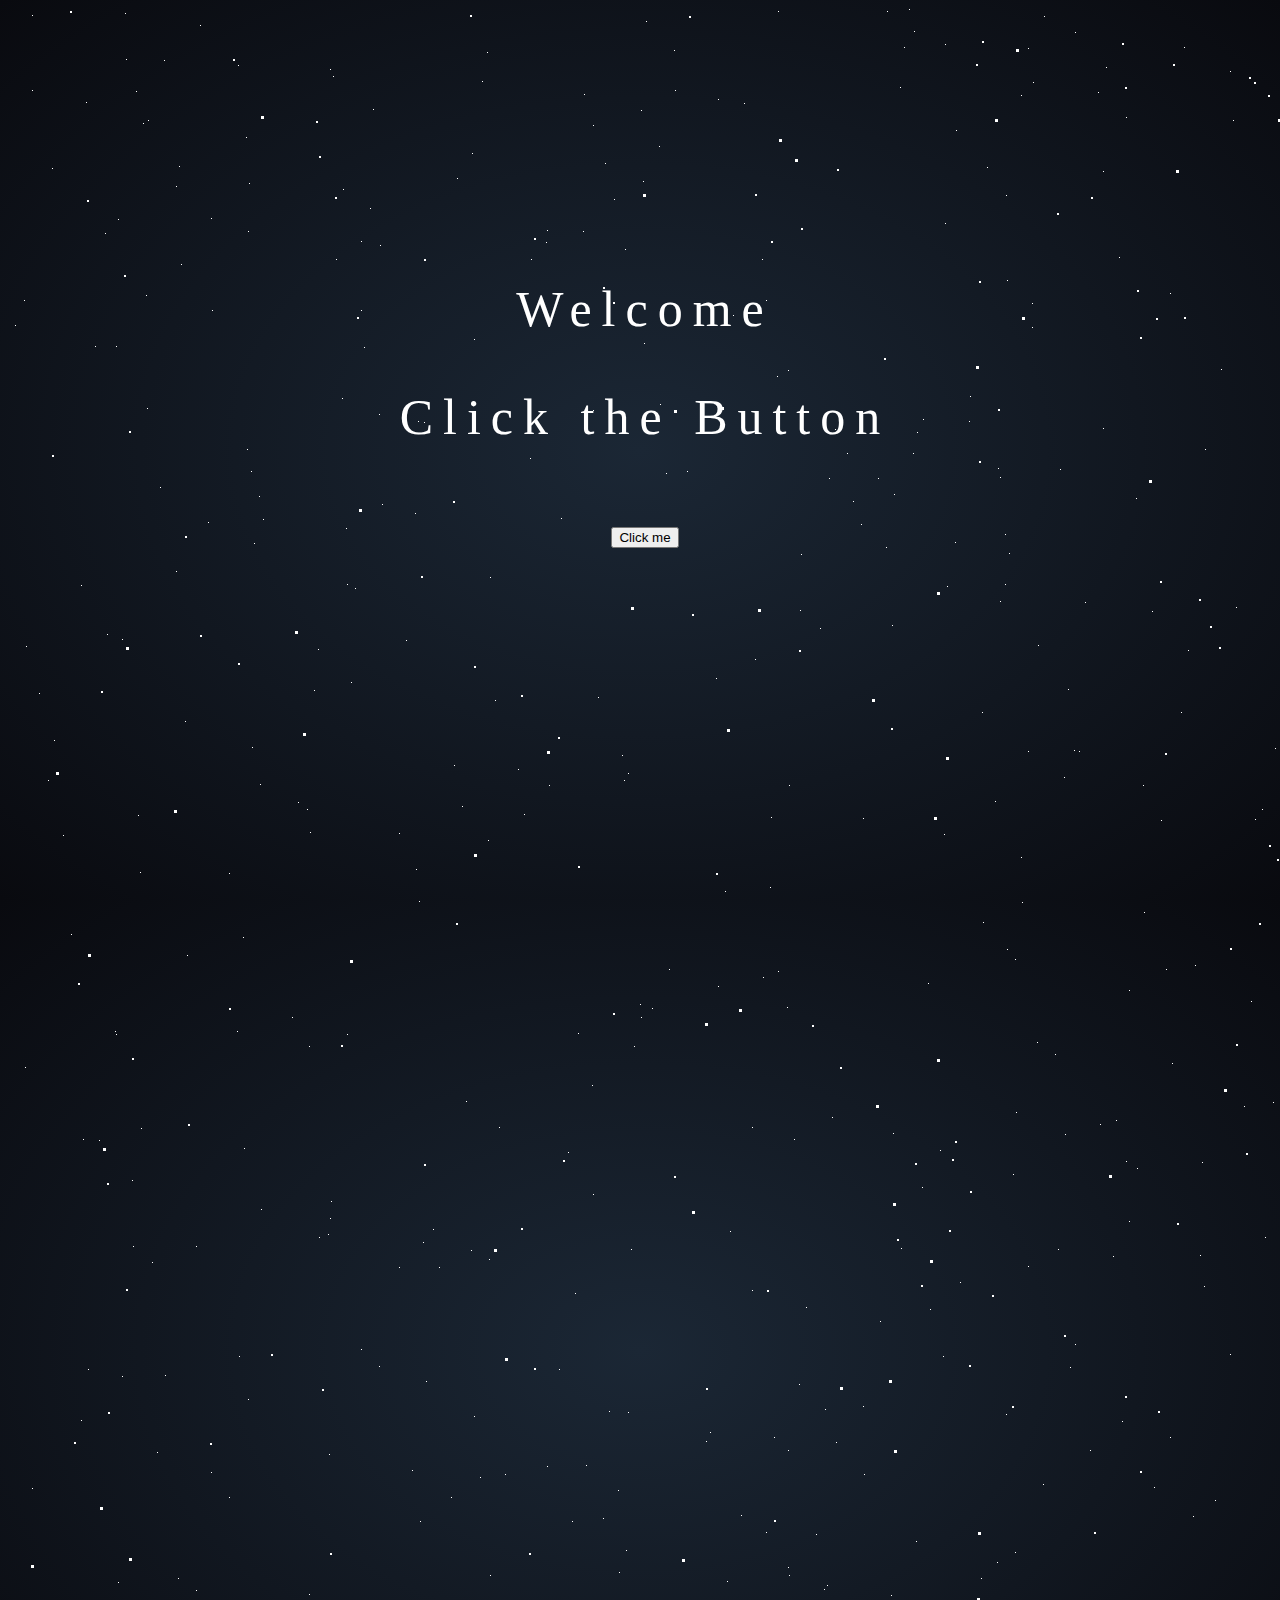
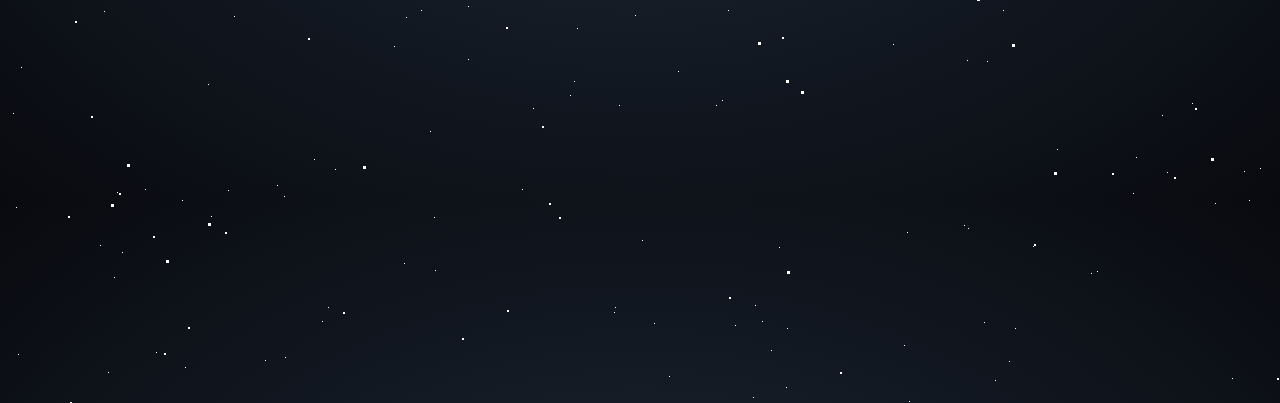
<file: index.html>
<!DOCTYPE html>
<html lang="en">
<head>
    <meta charset="UTF-8">
    <meta http-equiv="X-UA-Compatible" content="IE=edge">
    <meta name="viewport" content="width=device-width, initial-scale=1.0">
    <link rel="icon" type="image/jpeg" href="images/QuestionMark.png">
    <link rel="stylesheet" href="hyperlinks/css/stylesheet.css" type="text/css">
    <title>Hello</title>
</head>
    <body>
        <div id='stars'></div>
        <div id='stars2'></div>
        <div id='stars3'></div>
        <div id='title'>
        <main>
            <div class="container">
                <p id="p1">
                    Welcome
                </p>
                <p id="p2">
                    Click the Button 
                </p>
            </div>
        </main>
        <a href="hyperlinks/congratulations.html">
            <main>
                <button>
                    Click me
                </button>
            </main>
            </a>
            </div>
    </body>
</html>
</file>
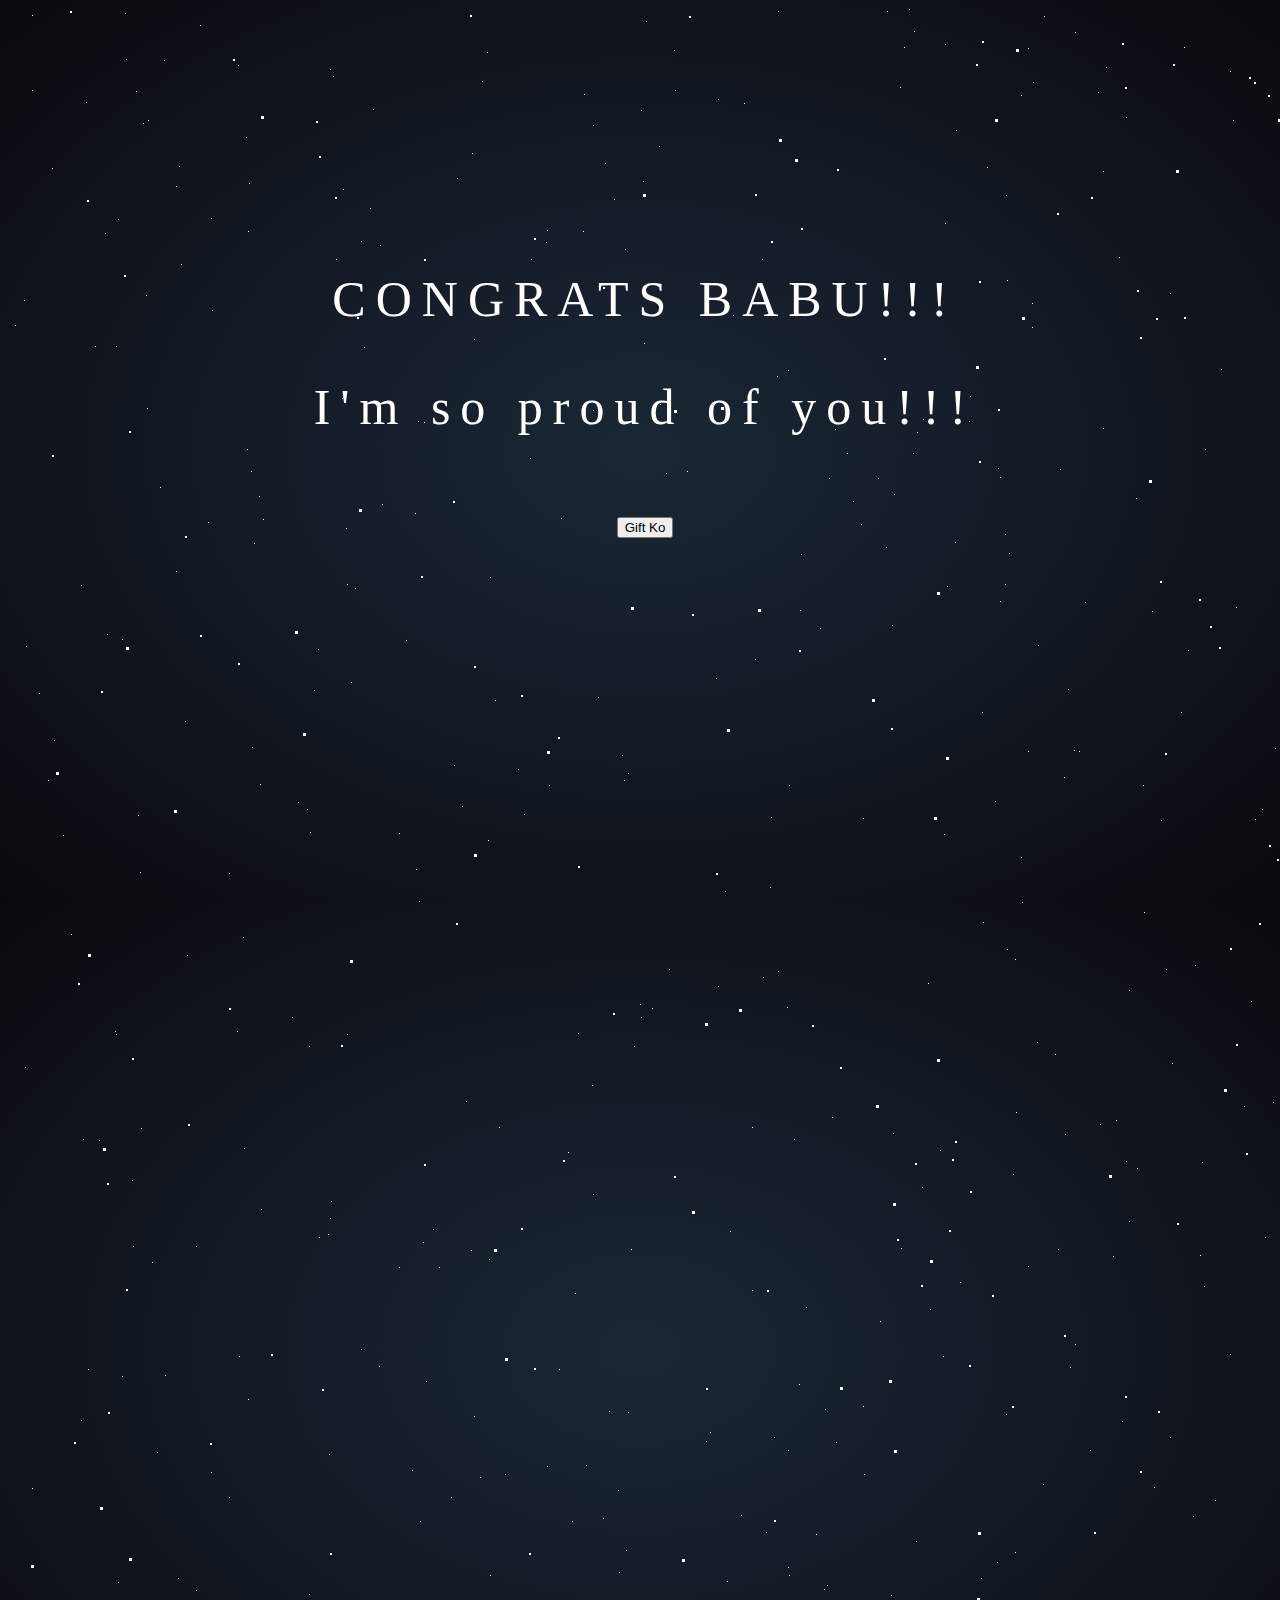
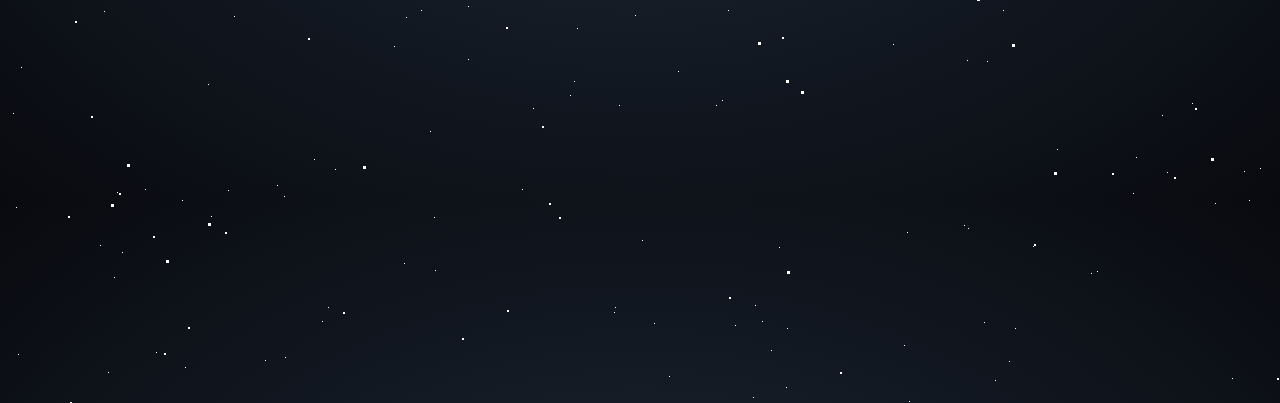
<file: hyperlinks/congratulations.html>
<!DOCTYPE html>
<html lang="en">
<head>
    <meta charset="UTF-8">
    <meta name="viewport" content="width=device-width, initial-scale=1.0">
    <link rel="icon" href="images/star.png" type="jpeg">
    <link rel="stylesheet" href="css/congratstyle.css" type="text/css">
    <title>Congratulations</title>
</head>
<body>
  <div id='stars'></div>
  <div id='stars2'></div>
  <div id='stars3'></div>
  <div id='title'>
    <main>
      <div class="container">
        <p>
          CONGRATS BABU!!!
        </p>
        <p>
          I'm so proud of you!!!
        </p>
      </div>
    </main>
    <a href="flower.html">
      <main>
        <button>
          Gift Ko
        </button>
      </main>
    </a>
</body>
</html>
</file>
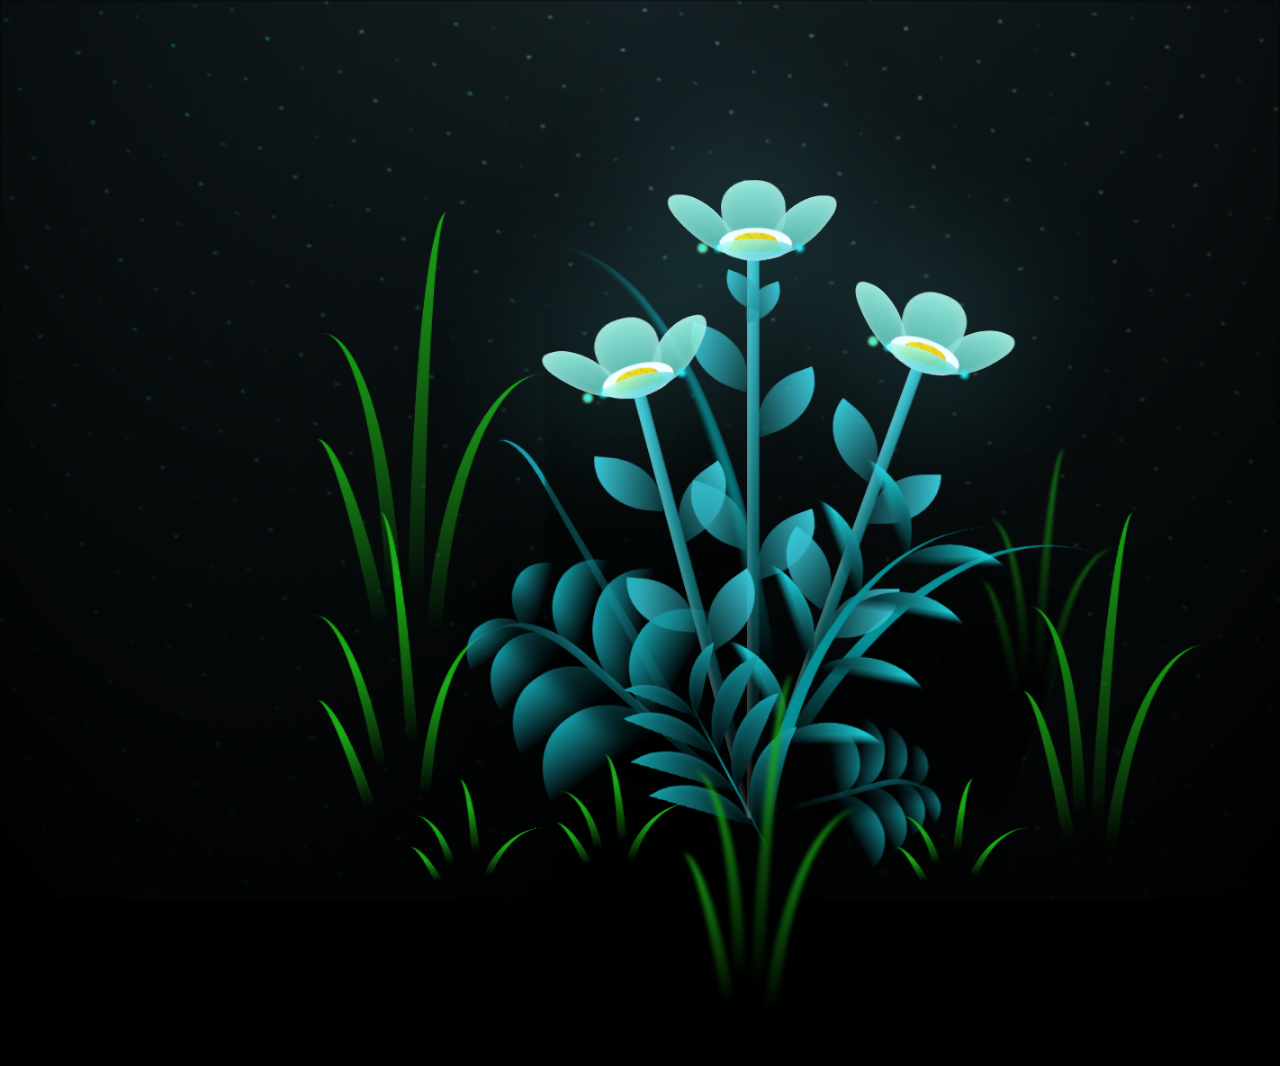
<file: hyperlinks/flower.html>
<!DOCTYPE html>
<html lang="en" >
<head>
  <meta charset="UTF-8">
  <title>Blossoming Flowers at Magical Night </title>
  <link rel="stylesheet" href="css/style.css">
  <link rel="icon" href="images/flower.png" type="png.img">
</head>
<body>
  <header>
    <h1> Flowers for you</h1>
  </header>
<!-- partial:index.partial.html -->
<!--  
 
  CSS Blossoming Flowers at Magical Night.
  I've taken some inspiration by Yup Nguyen's Artwork: https://dribbble.com/shots/11096994-Virtual-Garden.
  Made with Pure CSS & ♥
-->

<body class="not-loaded">
  <div class="night"></div>
  <div class="flowers">
    <div class="flower flower--1">
      <div class="flower__leafs flower__leafs--1">
        <div class="flower__leaf flower__leaf--1"></div>
        <div class="flower__leaf flower__leaf--2"></div>
        <div class="flower__leaf flower__leaf--3"></div>
        <div class="flower__leaf flower__leaf--4"></div>
        <div class="flower__white-circle"></div>

        <div class="flower__light flower__light--1"></div>
        <div class="flower__light flower__light--2"></div>
        <div class="flower__light flower__light--3"></div>
        <div class="flower__light flower__light--4"></div>
        <div class="flower__light flower__light--5"></div>
        <div class="flower__light flower__light--6"></div>
        <div class="flower__light flower__light--7"></div>
        <div class="flower__light flower__light--8"></div>

      </div>
      <div class="flower__line">
        <div class="flower__line__leaf flower__line__leaf--1"></div>
        <div class="flower__line__leaf flower__line__leaf--2"></div>
        <div class="flower__line__leaf flower__line__leaf--3"></div>
        <div class="flower__line__leaf flower__line__leaf--4"></div>
        <div class="flower__line__leaf flower__line__leaf--5"></div>
        <div class="flower__line__leaf flower__line__leaf--6"></div>
      </div>
    </div>

    <div class="flower flower--2">
      <div class="flower__leafs flower__leafs--2">
        <div class="flower__leaf flower__leaf--1"></div>
        <div class="flower__leaf flower__leaf--2"></div>
        <div class="flower__leaf flower__leaf--3"></div>
        <div class="flower__leaf flower__leaf--4"></div>
        <div class="flower__white-circle"></div>

        <div class="flower__light flower__light--1"></div>
        <div class="flower__light flower__light--2"></div>
        <div class="flower__light flower__light--3"></div>
        <div class="flower__light flower__light--4"></div>
        <div class="flower__light flower__light--5"></div>
        <div class="flower__light flower__light--6"></div>
        <div class="flower__light flower__light--7"></div>
        <div class="flower__light flower__light--8"></div>

      </div>
      <div class="flower__line">
        <div class="flower__line__leaf flower__line__leaf--1"></div>
        <div class="flower__line__leaf flower__line__leaf--2"></div>
        <div class="flower__line__leaf flower__line__leaf--3"></div>
        <div class="flower__line__leaf flower__line__leaf--4"></div>
      </div>
    </div>

    <div class="flower flower--3">
      <div class="flower__leafs flower__leafs--3">
        <div class="flower__leaf flower__leaf--1"></div>
        <div class="flower__leaf flower__leaf--2"></div>
        <div class="flower__leaf flower__leaf--3"></div>
        <div class="flower__leaf flower__leaf--4"></div>
        <div class="flower__white-circle"></div>

        <div class="flower__light flower__light--1"></div>
        <div class="flower__light flower__light--2"></div>
        <div class="flower__light flower__light--3"></div>
        <div class="flower__light flower__light--4"></div>
        <div class="flower__light flower__light--5"></div>
        <div class="flower__light flower__light--6"></div>
        <div class="flower__light flower__light--7"></div>
        <div class="flower__light flower__light--8"></div>

      </div>
      <div class="flower__line">
        <div class="flower__line__leaf flower__line__leaf--1"></div>
        <div class="flower__line__leaf flower__line__leaf--2"></div>
        <div class="flower__line__leaf flower__line__leaf--3"></div>
        <div class="flower__line__leaf flower__line__leaf--4"></div>
      </div>
    </div>

    <div class="grow-ans" style="--d:1.2s">
      <div class="flower__g-long">
        <div class="flower__g-long__top"></div>
        <div class="flower__g-long__bottom"></div>
      </div>
    </div>

    <div class="growing-grass">
      <div class="flower__grass flower__grass--1">
        <div class="flower__grass--top"></div>
        <div class="flower__grass--bottom"></div>
        <div class="flower__grass__leaf flower__grass__leaf--1"></div>
        <div class="flower__grass__leaf flower__grass__leaf--2"></div>
        <div class="flower__grass__leaf flower__grass__leaf--3"></div>
        <div class="flower__grass__leaf flower__grass__leaf--4"></div>
        <div class="flower__grass__leaf flower__grass__leaf--5"></div>
        <div class="flower__grass__leaf flower__grass__leaf--6"></div>
        <div class="flower__grass__leaf flower__grass__leaf--7"></div>
        <div class="flower__grass__leaf flower__grass__leaf--8"></div>
        <div class="flower__grass__overlay"></div>
      </div>
    </div>

    <div class="growing-grass">
      <div class="flower__grass flower__grass--2">
        <div class="flower__grass--top"></div>
        <div class="flower__grass--bottom"></div>
        <div class="flower__grass__leaf flower__grass__leaf--1"></div>
        <div class="flower__grass__leaf flower__grass__leaf--2"></div>
        <div class="flower__grass__leaf flower__grass__leaf--3"></div>
        <div class="flower__grass__leaf flower__grass__leaf--4"></div>
        <div class="flower__grass__leaf flower__grass__leaf--5"></div>
        <div class="flower__grass__leaf flower__grass__leaf--6"></div>
        <div class="flower__grass__leaf flower__grass__leaf--7"></div>
        <div class="flower__grass__leaf flower__grass__leaf--8"></div>
        <div class="flower__grass__overlay"></div>
      </div>
    </div>

    <div class="grow-ans" style="--d:2.4s">
      <div class="flower__g-right flower__g-right--1">
        <div class="leaf"></div>
      </div>
    </div>

    <div class="grow-ans" style="--d:2.8s">
      <div class="flower__g-right flower__g-right--2">
        <div class="leaf"></div>
      </div>
    </div>

    <div class="grow-ans" style="--d:2.8s">
      <div class="flower__g-front">
        <div class="flower__g-front__leaf-wrapper flower__g-front__leaf-wrapper--1">
          <div class="flower__g-front__leaf"></div>
        </div>
        <div class="flower__g-front__leaf-wrapper flower__g-front__leaf-wrapper--2">
          <div class="flower__g-front__leaf"></div>
        </div>
        <div class="flower__g-front__leaf-wrapper flower__g-front__leaf-wrapper--3">
          <div class="flower__g-front__leaf"></div>
        </div>
        <div class="flower__g-front__leaf-wrapper flower__g-front__leaf-wrapper--4">
          <div class="flower__g-front__leaf"></div>
        </div>
        <div class="flower__g-front__leaf-wrapper flower__g-front__leaf-wrapper--5">
          <div class="flower__g-front__leaf"></div>
        </div>
        <div class="flower__g-front__leaf-wrapper flower__g-front__leaf-wrapper--6">
          <div class="flower__g-front__leaf"></div>
        </div>
        <div class="flower__g-front__leaf-wrapper flower__g-front__leaf-wrapper--7">
          <div class="flower__g-front__leaf"></div>
        </div>
        <div class="flower__g-front__leaf-wrapper flower__g-front__leaf-wrapper--8">
          <div class="flower__g-front__leaf"></div>
        </div>
        <div class="flower__g-front__line"></div>
      </div>
    </div>

    <div class="grow-ans" style="--d:3.2s">
      <div class="flower__g-fr">
        <div class="leaf"></div>
        <div class="flower__g-fr__leaf flower__g-fr__leaf--1"></div>
        <div class="flower__g-fr__leaf flower__g-fr__leaf--2"></div>
        <div class="flower__g-fr__leaf flower__g-fr__leaf--3"></div>
        <div class="flower__g-fr__leaf flower__g-fr__leaf--4"></div>
        <div class="flower__g-fr__leaf flower__g-fr__leaf--5"></div>
        <div class="flower__g-fr__leaf flower__g-fr__leaf--6"></div>
        <div class="flower__g-fr__leaf flower__g-fr__leaf--7"></div>
        <div class="flower__g-fr__leaf flower__g-fr__leaf--8"></div>
      </div>
    </div>

    <div class="long-g long-g--0">
      <div class="grow-ans" style="--d:3s">
        <div class="leaf leaf--0"></div>
      </div>
      <div class="grow-ans" style="--d:2.2s">
        <div class="leaf leaf--1"></div>
      </div>
      <div class="grow-ans" style="--d:3.4s">
        <div class="leaf leaf--2"></div>
      </div>
      <div class="grow-ans" style="--d:3.6s">
        <div class="leaf leaf--3"></div>
      </div>
    </div>

    <div class="long-g long-g--1">
      <div class="grow-ans" style="--d:3.6s">
        <div class="leaf leaf--0"></div>
      </div>
      <div class="grow-ans" style="--d:3.8s">
        <div class="leaf leaf--1"></div>
      </div>
      <div class="grow-ans" style="--d:4s">
        <div class="leaf leaf--2"></div>
      </div>
      <div class="grow-ans" style="--d:4.2s">
        <div class="leaf leaf--3"></div>
      </div>
    </div>

    <div class="long-g long-g--2">
      <div class="grow-ans" style="--d:4s">
        <div class="leaf leaf--0"></div>
      </div>
      <div class="grow-ans" style="--d:4.2s">
        <div class="leaf leaf--1"></div>
      </div>
      <div class="grow-ans" style="--d:4.4s">
        <div class="leaf leaf--2"></div>
      </div>
      <div class="grow-ans" style="--d:4.6s">
        <div class="leaf leaf--3"></div>
      </div>
    </div>

    <div class="long-g long-g--3">
      <div class="grow-ans" style="--d:4s">
        <div class="leaf leaf--0"></div>
      </div>
      <div class="grow-ans" style="--d:4.2s">
        <div class="leaf leaf--1"></div>
      </div>
      <div class="grow-ans" style="--d:3s">
        <div class="leaf leaf--2"></div>
      </div>
      <div class="grow-ans" style="--d:3.6s">
        <div class="leaf leaf--3"></div>
      </div>
    </div>

    <div class="long-g long-g--4">
      <div class="grow-ans" style="--d:4s">
        <div class="leaf leaf--0"></div>
      </div>
      <div class="grow-ans" style="--d:4.2s">
        <div class="leaf leaf--1"></div>
      </div>
      <div class="grow-ans" style="--d:3s">
        <div class="leaf leaf--2"></div>
      </div>
      <div class="grow-ans" style="--d:3.6s">
        <div class="leaf leaf--3"></div>
      </div>
    </div>

    <div class="long-g long-g--5">
      <div class="grow-ans" style="--d:4s">
        <div class="leaf leaf--0"></div>
      </div>
      <div class="grow-ans" style="--d:4.2s">
        <div class="leaf leaf--1"></div>
      </div>
      <div class="grow-ans" style="--d:3s">
        <div class="leaf leaf--2"></div>
      </div>
      <div class="grow-ans" style="--d:3.6s">
        <div class="leaf leaf--3"></div>
      </div>
    </div>

    <div class="long-g long-g--6">
      <div class="grow-ans" style="--d:4.2s">
        <div class="leaf leaf--0"></div>
      </div>
      <div class="grow-ans" style="--d:4.4s">
        <div class="leaf leaf--1"></div>
      </div>
      <div class="grow-ans" style="--d:4.6s">
        <div class="leaf leaf--2"></div>
      </div>
      <div class="grow-ans" style="--d:4.8s">
        <div class="leaf leaf--3"></div>
      </div>
    </div>

    <div class="long-g long-g--7">
      <div class="grow-ans" style="--d:3s">
        <div class="leaf leaf--0"></div>
      </div>
      <div class="grow-ans" style="--d:3.2s">
        <div class="leaf leaf--1"></div>
      </div>
      <div class="grow-ans" style="--d:3.5s">
        <div class="leaf leaf--2"></div>
      </div>
      <div class="grow-ans" style="--d:3.6s">
        <div class="leaf leaf--3"></div>
      </div>
    </div>
  </div>
</body>
<!-- partial -->
  <script  src="./script.js"></script>

</body>
</html>
</file>
<file: hyperlinks/css/stylesheet.css>
html {
    height: 100%;
    background: radial-gradient( #1b2735 0%, #090a0f 100%);
    overflow: hidden;
    background-size: contain;
    box-sizing: border-box;
  }
  #stars {
    width: 1px;
    height: 1px;
    background: transparent;
    box-shadow: 1398px 893px #FFF , 1801px 1678px #FFF , 816px 1581px #FFF , 717px 883px #FFF , 110px 1574px #FFF , 1680px 641px #FFF , 1875px 1117px #FFF , 1669px 363px #FFF , 1795px 1091px #FFF , 1515px 1805px #FFF , 1731px 1681px #FFF , 1162px 285px #FFF , 487px 692px #FFF , 1285px 102px #FFF , 463px 1242px #FFF , 1187px 957px #FFF , 398px 632px #FFF , 1596px 189px #FFF , 989px 1554px #FFF , 998px 187px #FFF , 1756px 870px #FFF , 1590px 653px #FFF , 948px 122px #FFF , 1796px 1485px #FFF , 311px 1229px #FFF , 698px 1433px #FFF , 168px 563px #FFF , 626px 1038px #FFF , 1918px 1962px #FFF , 257px 1952px #FFF , 73px 577px #FFF , 1735px 234px #FFF , 771px 1839px #FFF , 1733px 1502px #FFF , 1826px 967px #FFF , 7px 317px #FFF , 1207px 1795px #FFF , 343px 674px #FFF , 828px 1434px #FFF , 1576px 635px #FFF , 1897px 1740px #FFF , 1967px 842px #FFF , 97px 225px #FFF , 899px 1824px #FFF , 1355px 996px #FFF , 252px 776px #FFF , 1332px 334px #FFF , 200px 1676px #FFF , 114px 1368px #FFF , 482px 1567px #FFF , 1105px 1248px #FFF , 770px 963px #FFF , 404px 1462px #FFF , 1001px 1953px #FFF , 1741px 1017px #FFF , 1476px 923px #FFF , 1185px 1508px #FFF , 560px 1144px #FFF , 46px 732px #FFF , 100px 1964px #FFF , 221px 865px #FFF , 1331px 30px #FFF , 1666px 1205px #FFF , 1938px 25px #FFF , 786px 1131px #FFF , 386px 1638px #FFF , 454px 798px #FFF , 1889px 721px #FFF , 1601px 1628px #FFF , 1236px 1763px #FFF , 1352px 1598px #FFF , 1350px 1820px #FFF , 870px 470px #FFF , 618px 1542px #FFF , 614px 747px #FFF , 987px 1972px #FFF , 1092px 1116px #FFF , 1222px 63px #FFF , 1926px 1629px #FFF , 601px 1403px #FFF , 1510px 68px #FFF , 779px 1920px #FFF , 1025px 1838px #FFF , 96px 1603px #FFF , 152px 479px #FFF , 779px 999px #FFF , 1802px 812px #FFF , 1399px 106px #FFF , 321px 1446px #FFF , 1154px 1707px #FFF , 1593px 1695px #FFF , 1932px 834px #FFF , 412px 1513px #FFF , 885px 1125px #FFF , 1889px 873px #FFF , 585px 1186px #FFF , 1144px 603px #FFF , 1539px 951px #FFF , 1020px 1258px #FFF , 1254px 801px #FFF , 1005px 1166px #FFF , 884px 617px #FFF , 1330px 1975px #FFF , 1569px 676px #FFF , 1723px 819px #FFF , 460px 1598px #FFF , 914px 1179px #FFF , 1252px 1760px #FFF , 710px 91px #FFF , 1674px 334px #FFF , 314px 1913px #FFF , 745px 1989px #FFF , 1025px 74px #FFF , 564px 1513px #FFF , 1907px 1196px #FFF , 1983px 1364px #FFF , 633px 102px #FFF , 1896px 548px #FFF , 1007px 951px #FFF , 422px 1723px #FFF , 371px 406px #FFF , 1476px 803px #FFF , 1898px 1038px #FFF , 855px 1398px #FFF , 566px 1673px #FFF , 1313px 1106px #FFF , 1860px 1216px #FFF , 410px 413px #FFF , 1696px 1199px #FFF , 733px 1507px #FFF , 1159px 1764px #FFF , 13px 1659px #FFF , 1785px 1707px #FFF , 1057px 1126px #FFF , 1228px 599px #FFF , 781px 777px #FFF , 514px 1781px #FFF , 204px 302px #FFF , 578px 1457px #FFF , 1007px 1544px #FFF , 936px 826px #FFF , 106px 1869px #FFF , 856px 1466px #FFF , 979px 1653px #FFF , 661px 1968px #FFF , 1008px 1104px #FFF , 1550px 1609px #FFF , 758px 1524px #FFF , 44px 160px #FFF , 229px 1023px #FFF , 137px 1781px #FFF , 584px 1077px #FFF , 1546px 1168px #FFF , 415px 1234px #FFF , 255px 511px #FFF , 1449px 1791px #FFF , 1567px 1577px #FFF , 1915px 709px #FFF , 1783px 1838px #FFF , 1052px 461px #FFF , 177px 1959px #FFF , 2000px 627px #FFF , 959px 1652px #FFF , 109px 1784px #FFF , 339px 1026px #FFF , 1791px 242px #FFF , 1405px 429px #FFF , 1280px 1439px #FFF , 1513px 281px #FFF , 269px 1777px #FFF , 708px 670px #FFF , 1275px 656px #FFF , 961px 413px #FFF , 999px 272px #FFF , 893px 1240px #FFF , 1420px 245px #FFF , 63px 926px #FFF , 1969px 1329px #FFF , 1197px 441px #FFF , 125px 1238px #FFF , 1098px 59px #FFF , 1985px 964px #FFF , 839px 445px #FFF , 1254px 1998px #FFF , 132px 864px #FFF , 651px 138px #FFF , 1482px 857px #FFF , 1279px 1361px #FFF , 611px 1564px #FFF , 708px 1697px #FFF , 973px 1570px #FFF , 327px 1761px #FFF , 1570px 787px #FFF , 2000px 1994px #FFF , 1668px 1208px #FFF , 670px 1663px #FFF , 1118px 109px #FFF , 226px 1608px #FFF , 460px 1651px #FFF , 1114px 1413px #FFF , 510px 761px #FFF , 1381px 1649px #FFF , 1596px 1969px #FFF , 1194px 1154px #FFF , 952px 1274px #FFF , 1785px 1762px #FFF , 1476px 852px #FFF , 1413px 627px #FFF , 1282px 517px #FFF , 1407px 677px #FFF , 1554px 1475px #FFF , 192px 17px #FFF , 1024px 295px #FFF , 1869px 531px #FFF , 1608px 875px #FFF , 1622px 1346px #FFF , 1731px 1047px #FFF , 1020px 743px #FFF , 240px 1391px #FFF , 1598px 165px #FFF , 744px 1119px #FFF , 1888px 364px #FFF , 1192px 1247px #FFF , 770px 3px #FFF , 356px 339px #FFF , 1751px 585px #FFF , 1571px 582px #FFF , 108px 1026px #FFF , 979px 159px #FFF , 1184px 1695px #FFF , 480px 832px #FFF , 922px 1301px #FFF , 290px 794px #FFF , 396px 1855px #FFF , 1792px 715px #FFF , 1346px 559px #FFF , 1164px 1055px #FFF , 1354px 840px #FFF , 998px 1406px #FFF , 987px 793px #FFF , 1865px 1525px #FFF , 1324px 461px #FFF , 1751px 728px #FFF , 1878px 419px #FFF , 1825px 1543px #FFF , 73px 1412px #FFF , 1806px 673px #FFF , 139px 400px #FFF , 1451px 1353px #FFF , 872px 1313px #FFF , 1213px 361px #FFF , 538px 234px #FFF , 1855px 410px #FFF , 714px 1692px #FFF , 1377px 1236px #FFF , 446px 757px #FFF , 408px 861px #FFF , 1862px 1426px #FFF , 1747px 673px #FFF , 1935px 722px #FFF , 1062px 1359px #FFF , 117px 5px #FFF , 284px 1009px #FFF , 1077px 594px #FFF , 1389px 453px #FFF , 466px 1408px #FFF , 1691px 1382px #FFF , 1893px 1478px #FFF , 1590px 1542px #FFF , 301px 1038px #FFF , 915px 411px #FFF , 1024px 319px #FFF , 1286px 1293px #FFF , 443px 1489px #FFF , 1485px 1617px #FFF , 780px 1559px #FFF , 335px 181px #FFF , 322px 1210px #FFF , 1118px 1153px #FFF , 997px 526px #FFF , 827px 421px #FFF , 1384px 780px #FFF , 24px 82px #FFF , 1222px 1346px #FFF , 1121px 1213px #FFF , 236px 1140px #FFF , 5px 1705px #FFF , 1864px 1587px #FFF , 992px 593px #FFF , 606px 191px #FFF , 240px 223px #FFF , 1935px 1339px #FFF , 1494px 634px #FFF , 148px 1944px #FFF , 611px 1697px #FFF , 362px 200px #FFF , 1265px 1094px #FFF , 339px 576px #FFF , 1300px 1051px #FFF , 541px 777px #FFF , 793px 546px #FFF , 1705px 1939px #FFF , 1153px 812px #FFF , 937px 36px #FFF , 1050px 1241px #FFF , 569px 1620px #FFF , 1432px 1739px #FFF , 883px 1587px #FFF , 947px 534px #FFF , 1857px 1450px #FFF , 1173px 704px #FFF , 744px 1282px #FFF , 1367px 1196px #FFF , 607px 1899px #FFF , 92px 1837px #FFF , 156px 52px #FFF , 821px 470px #FFF , 1891px 1121px #FFF , 1020px 40px #FFF , 1225px 112px #FFF , 1095px 420px #FFF , 792px 602px #FFF , 1902px 906px #FFF , 1284px 183px #FFF , 1427px 1745px #FFF , 1030px 637px #FFF , 1562px 1137px #FFF , 464px 145px #FFF , 1629px 10px #FFF , 1308px 1531px #FFF , 1436px 590px #FFF , 1618px 143px #FFF , 992px 469px #FFF , 1957px 515px #FFF , 956px 1817px #FFF , 1484px 566px #FFF , 449px 170px #FFF , 1512px 1491px #FFF , 1500px 374px #FFF , 727px 1917px #FFF , 171px 158px #FFF , 1049px 1741px #FFF , 1299px 1192px #FFF , 251px 488px #FFF , 200px 514px #FFF , 1508px 354px #FFF , 1128px 490px #FFF , 719px 1573px #FFF , 1859px 1155px #FFF , 1224px 1970px #FFF , 1325px 1484px #FFF , 426px 1809px #FFF , 1111px 249px #FFF , 1036px 8px #FFF , 1633px 585px #FFF , 1013px 87px #FFF , 1597px 297px #FFF , 18px 638px #FFF , 1496px 1004px #FFF , 1828px 767px #FFF , 551px 1361px #FFF , 974px 704px #FFF , 16px 292px #FFF , 627px 1607px #FFF , 157px 1367px #FFF , 87px 338px #FFF , 170px 1570px #FFF , 1798px 59px #FFF , 999px 941px #FFF , 1314px 1685px #FFF , 1342px 360px #FFF , 427px 1862px #FFF , 1876px 620px #FFF , 780px 1442px #FFF , 1180px 642px #FFF , 1443px 1628px #FFF , 1836px 731px #FFF , 1504px 553px #FFF , 1297px 902px #FFF , 347px 580px #FFF , 1746px 754px #FFF , 391px 1259px #FFF , 320px 1226px #FFF , 1518px 1499px #FFF , 114px 1844px #FFF , 610px 1482px #FFF , 411px 893px #FFF , 1083px 1865px #FFF , 1447px 922px #FFF , 1538px 121px #FFF , 937px 215px #FFF , 133px 1120px #FFF , 1921px 56px #FFF , 1629px 1953px #FFF , 1705px 835px #FFF , 1431px 1748px #FFF , 824px 1109px #FFF , 539px 222px #FFF , 118px 51px #FFF , 188px 1582px #FFF , 905px 445px #FFF , 1941px 659px #FFF , 1518px 25px #FFF , 1926px 1353px #FFF , 1975px 955px #FFF , 1067px 1336px #FFF , 481px 1251px #FFF , 1473px 580px #FFF , 1694px 257px #FFF , 1358px 947px #FFF , 1682px 1717px #FFF , 1880px 591px #FFF , 780px 362px #FFF , 886px 486px #FFF , 243px 463px #FFF , 114px 631px #FFF , 1449px 1429px #FFF , 633px 1009px #FFF , 413px 1602px #FFF , 497px 1466px #FFF , 635px 173px #FFF , 879px 3px #FFF , 431px 1259px #FFF , 754px 251px #FFF , 1819px 1459px #FFF , 372px 237px #FFF , 1776px 899px #FFF , 144px 1254px #FFF , 920px 975px #FFF , 570px 1025px #FFF , 1196px 1278px #FFF , 1035px 1476px #FFF , 334px 390px #FFF , 108px 338px #FFF , 1007px 1920px #FFF , 1320px 1236px #FFF , 896px 1937px #FFF , 78px 94px #FFF , 845px 493px #FFF , 1909px 878px #FFF , 661px 961px #FFF , 323px 1193px #FFF , 1056px 769px #FFF , 1089px 1863px #FFF , 667px 82px #FFF , 168px 178px #FFF , 1428px 450px #FFF , 1967px 1294px #FFF , 1496px 1063px #FFF , 301px 1586px #FFF , 1071px 743px #FFF , 1493px 1086px #FFF , 1710px 1962px #FFF , 623px 1241px #FFF , 1881px 117px #FFF , 1706px 1858px #FFF , 1805px 1255px #FFF , 466px 331px #FFF , 1961px 193px #FFF , 374px 496px #FFF , 652px 396px #FFF , 997px 576px #FFF , 1717px 1899px #FFF , 418px 1373px #FFF , 892px 79px #FFF , 1839px 1439px #FFF , 75px 1131px #FFF , 995px 1602px #FFF , 1427px 1149px #FFF , 24px 7px #FFF , 1723px 108px #FFF , 1241px 1792px #FFF , 1777px 1079px #FFF , 1766px 1581px #FFF , 135px 115px #FFF , 1864px 1630px #FFF , 1364px 1470px #FFF , 241px 175px #FFF , 80px 1361px #FFF , 1517px 37px #FFF , 636px 335px #FFF , 40px 772px #FFF , 203px 1808px #FFF , 710px 978px #FFF , 479px 44px #FFF , 590px 689px #FFF , 762px 879px #FFF , 960px 1820px #FFF , 853px 516px #FFF , 1582px 1671px #FFF , 1531px 1938px #FFF , 365px 101px #FFF , 1013px 849px #FFF , 1146px 1479px #FFF , 720px 1602px #FFF , 10px 1946px #FFF , 177px 713px #FFF , 353px 302px #FFF , 755px 969px #FFF , 325px 68px #FFF , 221px 1489px #FFF , 276px 1788px #FFF , 1734px 745px #FFF , 239px 441px #FFF , 1236px 1098px #FFF , 472px 1469px #FFF , 1676px 360px #FFF , 107px 1023px #FFF , 976px 1914px #FFF , 606px 1904px #FFF , 516px 806px #FFF , 1029px 1034px #FFF , 128px 83px #FFF , 932px 1142px #FFF , 1808px 1806px #FFF , 231px 1348px #FFF , 975px 914px #FFF , 244px 739px #FFF , 962px 388px #FFF , 1060px 681px #FFF , 1435px 1246px #FFF , 174px 1792px #FFF , 644px 1000px #FFF , 1247px 811px #FFF , 1330px 1000px #FFF , 632px 996px #FFF , 901px 1px #FFF , 1532px 856px #FFF , 1532px 1498px #FFF , 634px 1832px #FFF , 1067px 24px #FFF , 1751px 304px #FFF , 1861px 1346px #FFF , 1001px 545px #FFF , 230px 57px #FFF , 407px 505px #FFF , 55px 827px #FFF , 1162px 1429px #FFF , 140px 112px #FFF , 306px 1751px #FFF , 722px 1223px #FFF , 149px 1444px #FFF , 306px 682px #FFF , 646px 1915px #FFF , 585px 402px #FFF , 24px 1480px #FFF , 597px 155px #FFF , 1402px 250px #FFF , 1970px 1756px #FFF , 458px 1093px #FFF , 398px 1609px #FFF , 758px 292px #FFF , 17px 1059px #FFF , 425px 1221px #FFF , 595px 1510px #FFF , 277px 1949px #FFF , 1014px 894px #FFF , 1546px 1927px #FFF , 1082px 1442px #FFF , 939px 578px #FFF , 620px 1404px #FFF , 1744px 179px #FFF , 1863px 678px #FFF , 1462px 768px #FFF , 371px 1358px #FFF , 1095px 163px #FFF , 1066px 742px #FFF , 808px 1526px #FFF , 1257px 1229px #FFF , 253px 1201px #FFF , 791px 1376px #FFF , 754px 1913px #FFF , 1047px 1046px #FFF , 482px 569px #FFF , 220px 1782px #FFF , 1603px 1946px #FFF , 188px 1238px #FFF , 1108px 1112px #FFF , 1125px 1785px #FFF , 781px 1567px #FFF , 474px 73px #FFF , 246px 535px #FFF , 1478px 296px #FFF , 1207px 1492px #FFF , 1323px 1202px #FFF , 1267px 740px #FFF , 1572px 744px #FFF , 138px 287px #FFF , 725px 307px #FFF , 523px 251px #FFF , 99px 626px #FFF , 1635px 89px #FFF , 1523px 1443px #FFF , 747px 651px #FFF , 620px 765px #FFF , 896px 39px #FFF , 1315px 915px #FFF , 885px 1636px #FFF , 576px 86px #FFF , 908px 1533px #FFF , 617px 241px #FFF , 658px 465px #FFF , 909px 424px #FFF , 124px 1172px #FFF , 1090px 84px #FFF , 778px 1979px #FFF , 763px 809px #FFF , 110px 211px #FFF , 906px 23px #FFF , 1604px 67px #FFF , 1490px 524px #FFF , 1389px 172px #FFF , 666px 42px #FFF , 702px 1424px #FFF , 1683px 1549px #FFF , 562px 1687px #FFF , 1136px 904px #FFF , 747px 1897px #FFF , 203px 1464px #FFF , 553px 510px #FFF , 855px 810px #FFF , 539px 1458px #FFF , 1976px 1232px #FFF , 1121px 982px #FFF , 203px 210px #FFF , 235px 929px #FFF , 320px 1899px #FFF , 1312px 47px #FFF , 766px 1429px #FFF , 1775px 1317px #FFF , 736px 95px #FFF , 878px 539px #FFF , 1534px 1534px #FFF , 616px 772px #FFF , 173px 256px #FFF , 679px 463px #FFF , 817px 1401px #FFF , 1129px 1160px #FFF , 585px 117px #FFF , 1692px 1728px #FFF , 763px 1942px #FFF , 935px 1348px #FFF , 8px 1799px #FFF , 91px 1132px #FFF , 310px 641px #FFF , 1128px 1749px #FFF , 322px 61px #FFF , 1639px 1069px #FFF , 353px 1341px #FFF , 491px 1119px #FFF , 769px 368px #FFF , 1679px 36px #FFF , 1878px 739px #FFF , 338px 520px #FFF , 1656px 1812px #FFF , 819px 1577px #FFF , 1285px 1552px #FFF , 238px 129px #FFF , 522px 450px #FFF , 1394px 1889px #FFF , 299px 801px #FFF , 1158px 961px #FFF , 1396px 1472px #FFF , 525px 1700px #FFF , 1994px 610px #FFF , 1364px 1126px #FFF , 1589px 1841px #FFF , 31px 685px #FFF , 575px 223px #FFF , 1135px 777px #FFF , 1929px 1813px #FFF , 1575px 661px #FFF , 798px 1299px #FFF , 1278px 17px #FFF , 1243px 993px #FFF , 990px 460px #FFF , 1810px 835px #FFF , 638px 13px #FFF , 1698px 1437px #FFF , 1862px 685px #FFF , 1176px 39px #FFF , 302px 824px #FFF , 1946px 1735px #FFF , 567px 1285px #FFF , 328px 251px #FFF , 391px 825px #FFF , 812px 620px #FFF , 1660px 700px #FFF , 1679px 1303px #FFF , 353px 233px #FFF , 179px 947px #FFF , 1830px 1180px #FFF , 1422px 1193px #FFF , 1299px 586px #FFF , 416px 414px #FFF , 1355px 1357px #FFF , 1115px 1995px #FFF , 130px 807px #FFF , 1314px 675px #FFF , 1722px 124px #FFF;
    animation: animStar 50s linear infinite;
  }
  #stars:after {
    content: " ";
    position: absolute;
    top: 2000px;
    width: 1px;
    height: 1px;
    background: transparent;
    box-shadow: 1398px 893px #FFF , 1801px 1678px #FFF , 816px 1581px #FFF , 717px 883px #FFF , 110px 1574px #FFF , 1680px 641px #FFF , 1875px 1117px #FFF , 1669px 363px #FFF , 1795px 1091px #FFF , 1515px 1805px #FFF , 1731px 1681px #FFF , 1162px 285px #FFF , 487px 692px #FFF , 1285px 102px #FFF , 463px 1242px #FFF , 1187px 957px #FFF , 398px 632px #FFF , 1596px 189px #FFF , 989px 1554px #FFF , 998px 187px #FFF , 1756px 870px #FFF , 1590px 653px #FFF , 948px 122px #FFF , 1796px 1485px #FFF , 311px 1229px #FFF , 698px 1433px #FFF , 168px 563px #FFF , 626px 1038px #FFF , 1918px 1962px #FFF , 257px 1952px #FFF , 73px 577px #FFF , 1735px 234px #FFF , 771px 1839px #FFF , 1733px 1502px #FFF , 1826px 967px #FFF , 7px 317px #FFF , 1207px 1795px #FFF , 343px 674px #FFF , 828px 1434px #FFF , 1576px 635px #FFF , 1897px 1740px #FFF , 1967px 842px #FFF , 97px 225px #FFF , 899px 1824px #FFF , 1355px 996px #FFF , 252px 776px #FFF , 1332px 334px #FFF , 200px 1676px #FFF , 114px 1368px #FFF , 482px 1567px #FFF , 1105px 1248px #FFF , 770px 963px #FFF , 404px 1462px #FFF , 1001px 1953px #FFF , 1741px 1017px #FFF , 1476px 923px #FFF , 1185px 1508px #FFF , 560px 1144px #FFF , 46px 732px #FFF , 100px 1964px #FFF , 221px 865px #FFF , 1331px 30px #FFF , 1666px 1205px #FFF , 1938px 25px #FFF , 786px 1131px #FFF , 386px 1638px #FFF , 454px 798px #FFF , 1889px 721px #FFF , 1601px 1628px #FFF , 1236px 1763px #FFF , 1352px 1598px #FFF , 1350px 1820px #FFF , 870px 470px #FFF , 618px 1542px #FFF , 614px 747px #FFF , 987px 1972px #FFF , 1092px 1116px #FFF , 1222px 63px #FFF , 1926px 1629px #FFF , 601px 1403px #FFF , 1510px 68px #FFF , 779px 1920px #FFF , 1025px 1838px #FFF , 96px 1603px #FFF , 152px 479px #FFF , 779px 999px #FFF , 1802px 812px #FFF , 1399px 106px #FFF , 321px 1446px #FFF , 1154px 1707px #FFF , 1593px 1695px #FFF , 1932px 834px #FFF , 412px 1513px #FFF , 885px 1125px #FFF , 1889px 873px #FFF , 585px 1186px #FFF , 1144px 603px #FFF , 1539px 951px #FFF , 1020px 1258px #FFF , 1254px 801px #FFF , 1005px 1166px #FFF , 884px 617px #FFF , 1330px 1975px #FFF , 1569px 676px #FFF , 1723px 819px #FFF , 460px 1598px #FFF , 914px 1179px #FFF , 1252px 1760px #FFF , 710px 91px #FFF , 1674px 334px #FFF , 314px 1913px #FFF , 745px 1989px #FFF , 1025px 74px #FFF , 564px 1513px #FFF , 1907px 1196px #FFF , 1983px 1364px #FFF , 633px 102px #FFF , 1896px 548px #FFF , 1007px 951px #FFF , 422px 1723px #FFF , 371px 406px #FFF , 1476px 803px #FFF , 1898px 1038px #FFF , 855px 1398px #FFF , 566px 1673px #FFF , 1313px 1106px #FFF , 1860px 1216px #FFF , 410px 413px #FFF , 1696px 1199px #FFF , 733px 1507px #FFF , 1159px 1764px #FFF , 13px 1659px #FFF , 1785px 1707px #FFF , 1057px 1126px #FFF , 1228px 599px #FFF , 781px 777px #FFF , 514px 1781px #FFF , 204px 302px #FFF , 578px 1457px #FFF , 1007px 1544px #FFF , 936px 826px #FFF , 106px 1869px #FFF , 856px 1466px #FFF , 979px 1653px #FFF , 661px 1968px #FFF , 1008px 1104px #FFF , 1550px 1609px #FFF , 758px 1524px #FFF , 44px 160px #FFF , 229px 1023px #FFF , 137px 1781px #FFF , 584px 1077px #FFF , 1546px 1168px #FFF , 415px 1234px #FFF , 255px 511px #FFF , 1449px 1791px #FFF , 1567px 1577px #FFF , 1915px 709px #FFF , 1783px 1838px #FFF , 1052px 461px #FFF , 177px 1959px #FFF , 2000px 627px #FFF , 959px 1652px #FFF , 109px 1784px #FFF , 339px 1026px #FFF , 1791px 242px #FFF , 1405px 429px #FFF , 1280px 1439px #FFF , 1513px 281px #FFF , 269px 1777px #FFF , 708px 670px #FFF , 1275px 656px #FFF , 961px 413px #FFF , 999px 272px #FFF , 893px 1240px #FFF , 1420px 245px #FFF , 63px 926px #FFF , 1969px 1329px #FFF , 1197px 441px #FFF , 125px 1238px #FFF , 1098px 59px #FFF , 1985px 964px #FFF , 839px 445px #FFF , 1254px 1998px #FFF , 132px 864px #FFF , 651px 138px #FFF , 1482px 857px #FFF , 1279px 1361px #FFF , 611px 1564px #FFF , 708px 1697px #FFF , 973px 1570px #FFF , 327px 1761px #FFF , 1570px 787px #FFF , 2000px 1994px #FFF , 1668px 1208px #FFF , 670px 1663px #FFF , 1118px 109px #FFF , 226px 1608px #FFF , 460px 1651px #FFF , 1114px 1413px #FFF , 510px 761px #FFF , 1381px 1649px #FFF , 1596px 1969px #FFF , 1194px 1154px #FFF , 952px 1274px #FFF , 1785px 1762px #FFF , 1476px 852px #FFF , 1413px 627px #FFF , 1282px 517px #FFF , 1407px 677px #FFF , 1554px 1475px #FFF , 192px 17px #FFF , 1024px 295px #FFF , 1869px 531px #FFF , 1608px 875px #FFF , 1622px 1346px #FFF , 1731px 1047px #FFF , 1020px 743px #FFF , 240px 1391px #FFF , 1598px 165px #FFF , 744px 1119px #FFF , 1888px 364px #FFF , 1192px 1247px #FFF , 770px 3px #FFF , 356px 339px #FFF , 1751px 585px #FFF , 1571px 582px #FFF , 108px 1026px #FFF , 979px 159px #FFF , 1184px 1695px #FFF , 480px 832px #FFF , 922px 1301px #FFF , 290px 794px #FFF , 396px 1855px #FFF , 1792px 715px #FFF , 1346px 559px #FFF , 1164px 1055px #FFF , 1354px 840px #FFF , 998px 1406px #FFF , 987px 793px #FFF , 1865px 1525px #FFF , 1324px 461px #FFF , 1751px 728px #FFF , 1878px 419px #FFF , 1825px 1543px #FFF , 73px 1412px #FFF , 1806px 673px #FFF , 139px 400px #FFF , 1451px 1353px #FFF , 872px 1313px #FFF , 1213px 361px #FFF , 538px 234px #FFF , 1855px 410px #FFF , 714px 1692px #FFF , 1377px 1236px #FFF , 446px 757px #FFF , 408px 861px #FFF , 1862px 1426px #FFF , 1747px 673px #FFF , 1935px 722px #FFF , 1062px 1359px #FFF , 117px 5px #FFF , 284px 1009px #FFF , 1077px 594px #FFF , 1389px 453px #FFF , 466px 1408px #FFF , 1691px 1382px #FFF , 1893px 1478px #FFF , 1590px 1542px #FFF , 301px 1038px #FFF , 915px 411px #FFF , 1024px 319px #FFF , 1286px 1293px #FFF , 443px 1489px #FFF , 1485px 1617px #FFF , 780px 1559px #FFF , 335px 181px #FFF , 322px 1210px #FFF , 1118px 1153px #FFF , 997px 526px #FFF , 827px 421px #FFF , 1384px 780px #FFF , 24px 82px #FFF , 1222px 1346px #FFF , 1121px 1213px #FFF , 236px 1140px #FFF , 5px 1705px #FFF , 1864px 1587px #FFF , 992px 593px #FFF , 606px 191px #FFF , 240px 223px #FFF , 1935px 1339px #FFF , 1494px 634px #FFF , 148px 1944px #FFF , 611px 1697px #FFF , 362px 200px #FFF , 1265px 1094px #FFF , 339px 576px #FFF , 1300px 1051px #FFF , 541px 777px #FFF , 793px 546px #FFF , 1705px 1939px #FFF , 1153px 812px #FFF , 937px 36px #FFF , 1050px 1241px #FFF , 569px 1620px #FFF , 1432px 1739px #FFF , 883px 1587px #FFF , 947px 534px #FFF , 1857px 1450px #FFF , 1173px 704px #FFF , 744px 1282px #FFF , 1367px 1196px #FFF , 607px 1899px #FFF , 92px 1837px #FFF , 156px 52px #FFF , 821px 470px #FFF , 1891px 1121px #FFF , 1020px 40px #FFF , 1225px 112px #FFF , 1095px 420px #FFF , 792px 602px #FFF , 1902px 906px #FFF , 1284px 183px #FFF , 1427px 1745px #FFF , 1030px 637px #FFF , 1562px 1137px #FFF , 464px 145px #FFF , 1629px 10px #FFF , 1308px 1531px #FFF , 1436px 590px #FFF , 1618px 143px #FFF , 992px 469px #FFF , 1957px 515px #FFF , 956px 1817px #FFF , 1484px 566px #FFF , 449px 170px #FFF , 1512px 1491px #FFF , 1500px 374px #FFF , 727px 1917px #FFF , 171px 158px #FFF , 1049px 1741px #FFF , 1299px 1192px #FFF , 251px 488px #FFF , 200px 514px #FFF , 1508px 354px #FFF , 1128px 490px #FFF , 719px 1573px #FFF , 1859px 1155px #FFF , 1224px 1970px #FFF , 1325px 1484px #FFF , 426px 1809px #FFF , 1111px 249px #FFF , 1036px 8px #FFF , 1633px 585px #FFF , 1013px 87px #FFF , 1597px 297px #FFF , 18px 638px #FFF , 1496px 1004px #FFF , 1828px 767px #FFF , 551px 1361px #FFF , 974px 704px #FFF , 16px 292px #FFF , 627px 1607px #FFF , 157px 1367px #FFF , 87px 338px #FFF , 170px 1570px #FFF , 1798px 59px #FFF , 999px 941px #FFF , 1314px 1685px #FFF , 1342px 360px #FFF , 427px 1862px #FFF , 1876px 620px #FFF , 780px 1442px #FFF , 1180px 642px #FFF , 1443px 1628px #FFF , 1836px 731px #FFF , 1504px 553px #FFF , 1297px 902px #FFF , 347px 580px #FFF , 1746px 754px #FFF , 391px 1259px #FFF , 320px 1226px #FFF , 1518px 1499px #FFF , 114px 1844px #FFF , 610px 1482px #FFF , 411px 893px #FFF , 1083px 1865px #FFF , 1447px 922px #FFF , 1538px 121px #FFF , 937px 215px #FFF , 133px 1120px #FFF , 1921px 56px #FFF , 1629px 1953px #FFF , 1705px 835px #FFF , 1431px 1748px #FFF , 824px 1109px #FFF , 539px 222px #FFF , 118px 51px #FFF , 188px 1582px #FFF , 905px 445px #FFF , 1941px 659px #FFF , 1518px 25px #FFF , 1926px 1353px #FFF , 1975px 955px #FFF , 1067px 1336px #FFF , 481px 1251px #FFF , 1473px 580px #FFF , 1694px 257px #FFF , 1358px 947px #FFF , 1682px 1717px #FFF , 1880px 591px #FFF , 780px 362px #FFF , 886px 486px #FFF , 243px 463px #FFF , 114px 631px #FFF , 1449px 1429px #FFF , 633px 1009px #FFF , 413px 1602px #FFF , 497px 1466px #FFF , 635px 173px #FFF , 879px 3px #FFF , 431px 1259px #FFF , 754px 251px #FFF , 1819px 1459px #FFF , 372px 237px #FFF , 1776px 899px #FFF , 144px 1254px #FFF , 920px 975px #FFF , 570px 1025px #FFF , 1196px 1278px #FFF , 1035px 1476px #FFF , 334px 390px #FFF , 108px 338px #FFF , 1007px 1920px #FFF , 1320px 1236px #FFF , 896px 1937px #FFF , 78px 94px #FFF , 845px 493px #FFF , 1909px 878px #FFF , 661px 961px #FFF , 323px 1193px #FFF , 1056px 769px #FFF , 1089px 1863px #FFF , 667px 82px #FFF , 168px 178px #FFF , 1428px 450px #FFF , 1967px 1294px #FFF , 1496px 1063px #FFF , 301px 1586px #FFF , 1071px 743px #FFF , 1493px 1086px #FFF , 1710px 1962px #FFF , 623px 1241px #FFF , 1881px 117px #FFF , 1706px 1858px #FFF , 1805px 1255px #FFF , 466px 331px #FFF , 1961px 193px #FFF , 374px 496px #FFF , 652px 396px #FFF , 997px 576px #FFF , 1717px 1899px #FFF , 418px 1373px #FFF , 892px 79px #FFF , 1839px 1439px #FFF , 75px 1131px #FFF , 995px 1602px #FFF , 1427px 1149px #FFF , 24px 7px #FFF , 1723px 108px #FFF , 1241px 1792px #FFF , 1777px 1079px #FFF , 1766px 1581px #FFF , 135px 115px #FFF , 1864px 1630px #FFF , 1364px 1470px #FFF , 241px 175px #FFF , 80px 1361px #FFF , 1517px 37px #FFF , 636px 335px #FFF , 40px 772px #FFF , 203px 1808px #FFF , 710px 978px #FFF , 479px 44px #FFF , 590px 689px #FFF , 762px 879px #FFF , 960px 1820px #FFF , 853px 516px #FFF , 1582px 1671px #FFF , 1531px 1938px #FFF , 365px 101px #FFF , 1013px 849px #FFF , 1146px 1479px #FFF , 720px 1602px #FFF , 10px 1946px #FFF , 177px 713px #FFF , 353px 302px #FFF , 755px 969px #FFF , 325px 68px #FFF , 221px 1489px #FFF , 276px 1788px #FFF , 1734px 745px #FFF , 239px 441px #FFF , 1236px 1098px #FFF , 472px 1469px #FFF , 1676px 360px #FFF , 107px 1023px #FFF , 976px 1914px #FFF , 606px 1904px #FFF , 516px 806px #FFF , 1029px 1034px #FFF , 128px 83px #FFF , 932px 1142px #FFF , 1808px 1806px #FFF , 231px 1348px #FFF , 975px 914px #FFF , 244px 739px #FFF , 962px 388px #FFF , 1060px 681px #FFF , 1435px 1246px #FFF , 174px 1792px #FFF , 644px 1000px #FFF , 1247px 811px #FFF , 1330px 1000px #FFF , 632px 996px #FFF , 901px 1px #FFF , 1532px 856px #FFF , 1532px 1498px #FFF , 634px 1832px #FFF , 1067px 24px #FFF , 1751px 304px #FFF , 1861px 1346px #FFF , 1001px 545px #FFF , 230px 57px #FFF , 407px 505px #FFF , 55px 827px #FFF , 1162px 1429px #FFF , 140px 112px #FFF , 306px 1751px #FFF , 722px 1223px #FFF , 149px 1444px #FFF , 306px 682px #FFF , 646px 1915px #FFF , 585px 402px #FFF , 24px 1480px #FFF , 597px 155px #FFF , 1402px 250px #FFF , 1970px 1756px #FFF , 458px 1093px #FFF , 398px 1609px #FFF , 758px 292px #FFF , 17px 1059px #FFF , 425px 1221px #FFF , 595px 1510px #FFF , 277px 1949px #FFF , 1014px 894px #FFF , 1546px 1927px #FFF , 1082px 1442px #FFF , 939px 578px #FFF , 620px 1404px #FFF , 1744px 179px #FFF , 1863px 678px #FFF , 1462px 768px #FFF , 371px 1358px #FFF , 1095px 163px #FFF , 1066px 742px #FFF , 808px 1526px #FFF , 1257px 1229px #FFF , 253px 1201px #FFF , 791px 1376px #FFF , 754px 1913px #FFF , 1047px 1046px #FFF , 482px 569px #FFF , 220px 1782px #FFF , 1603px 1946px #FFF , 188px 1238px #FFF , 1108px 1112px #FFF , 1125px 1785px #FFF , 781px 1567px #FFF , 474px 73px #FFF , 246px 535px #FFF , 1478px 296px #FFF , 1207px 1492px #FFF , 1323px 1202px #FFF , 1267px 740px #FFF , 1572px 744px #FFF , 138px 287px #FFF , 725px 307px #FFF , 523px 251px #FFF , 99px 626px #FFF , 1635px 89px #FFF , 1523px 1443px #FFF , 747px 651px #FFF , 620px 765px #FFF , 896px 39px #FFF , 1315px 915px #FFF , 885px 1636px #FFF , 576px 86px #FFF , 908px 1533px #FFF , 617px 241px #FFF , 658px 465px #FFF , 909px 424px #FFF , 124px 1172px #FFF , 1090px 84px #FFF , 778px 1979px #FFF , 763px 809px #FFF , 110px 211px #FFF , 906px 23px #FFF , 1604px 67px #FFF , 1490px 524px #FFF , 1389px 172px #FFF , 666px 42px #FFF , 702px 1424px #FFF , 1683px 1549px #FFF , 562px 1687px #FFF , 1136px 904px #FFF , 747px 1897px #FFF , 203px 1464px #FFF , 553px 510px #FFF , 855px 810px #FFF , 539px 1458px #FFF , 1976px 1232px #FFF , 1121px 982px #FFF , 203px 210px #FFF , 235px 929px #FFF , 320px 1899px #FFF , 1312px 47px #FFF , 766px 1429px #FFF , 1775px 1317px #FFF , 736px 95px #FFF , 878px 539px #FFF , 1534px 1534px #FFF , 616px 772px #FFF , 173px 256px #FFF , 679px 463px #FFF , 817px 1401px #FFF , 1129px 1160px #FFF , 585px 117px #FFF , 1692px 1728px #FFF , 763px 1942px #FFF , 935px 1348px #FFF , 8px 1799px #FFF , 91px 1132px #FFF , 310px 641px #FFF , 1128px 1749px #FFF , 322px 61px #FFF , 1639px 1069px #FFF , 353px 1341px #FFF , 491px 1119px #FFF , 769px 368px #FFF , 1679px 36px #FFF , 1878px 739px #FFF , 338px 520px #FFF , 1656px 1812px #FFF , 819px 1577px #FFF , 1285px 1552px #FFF , 238px 129px #FFF , 522px 450px #FFF , 1394px 1889px #FFF , 299px 801px #FFF , 1158px 961px #FFF , 1396px 1472px #FFF , 525px 1700px #FFF , 1994px 610px #FFF , 1364px 1126px #FFF , 1589px 1841px #FFF , 31px 685px #FFF , 575px 223px #FFF , 1135px 777px #FFF , 1929px 1813px #FFF , 1575px 661px #FFF , 798px 1299px #FFF , 1278px 17px #FFF , 1243px 993px #FFF , 990px 460px #FFF , 1810px 835px #FFF , 638px 13px #FFF , 1698px 1437px #FFF , 1862px 685px #FFF , 1176px 39px #FFF , 302px 824px #FFF , 1946px 1735px #FFF , 567px 1285px #FFF , 328px 251px #FFF , 391px 825px #FFF , 812px 620px #FFF , 1660px 700px #FFF , 1679px 1303px #FFF , 353px 233px #FFF , 179px 947px #FFF , 1830px 1180px #FFF , 1422px 1193px #FFF , 1299px 586px #FFF , 416px 414px #FFF , 1355px 1357px #FFF , 1115px 1995px #FFF , 130px 807px #FFF , 1314px 675px #FFF , 1722px 124px #FFF;
  }
  
  #stars2 {
    width: 2px;
    height: 2px;
    background: transparent;
    box-shadow: 1129px 281px #FFF , 984px 1286px #FFF , 67px 1612px #FFF , 1752px 597px #FFF , 1703px 595px #FFF , 1238px 1144px #FFF , 180px 1918px #FFF , 555px 1151px #FFF , 1326px 624px #FFF , 1114px 34px #FFF , 1555px 1221px #FFF , 1839px 187px #FFF , 177px 527px #FFF , 462px 6px #FFF , 889px 1230px #FFF , 1169px 1214px #FFF , 66px 1433px #FFF , 1702px 1421px #FFF , 1581px 353px #FFF , 1663px 164px #FFF , 1929px 303px #FFF , 974px 32px #FFF , 684px 605px #FFF , 335px 1903px #FFF , 221px 999px #FFF , 883px 719px #FFF , 1457px 1624px #FFF , 1481px 881px #FFF , 93px 682px #FFF , 941px 1221px #FFF , 1615px 1059px #FFF , 1117px 78px #FFF , 263px 1345px #FFF , 1817px 1334px #FFF , 225px 50px #FFF , 947px 1132px #FFF , 111px 1784px #FFF , 1642px 700px #FFF , 1661px 1283px #FFF , 1251px 914px #FFF , 1704px 321px #FFF , 1554px 1101px #FFF , 1165px 55px #FFF , 156px 1944px #FFF , 1510px 1727px #FFF , 333px 1036px #FFF , 681px 7px #FFF , 192px 626px #FFF , 1913px 155px #FFF , 1573px 1337px #FFF , 1738px 851px #FFF , 1049px 204px #FFF , 327px 188px #FFF , 1488px 725px #FFF , 1995px 6px #FFF , 311px 147px #FFF , 550px 728px #FFF , 1437px 1492px #FFF , 230px 654px #FFF , 1999px 418px #FFF , 308px 112px #FFF , 526px 229px #FFF , 763px 232px #FFF , 1881px 320px #FFF , 1774px 901px #FFF , 1132px 328px #FFF , 721px 1888px #FFF , 876px 349px #FFF , 1241px 68px #FFF , 766px 1511px #FFF , 314px 1380px #FFF , 1260px 86px #FFF , 413px 567px #FFF , 1575px 808px #FFF , 1591px 1280px #FFF , 804px 1016px #FFF , 1809px 125px #FFF , 570px 857px #FFF , 1211px 638px #FFF , 1492px 1005px #FFF , 1841px 1003px #FFF , 121px 422px #FFF , 1436px 1619px #FFF , 1445px 1166px #FFF , 416px 1155px #FFF , 70px 974px #FFF , 124px 1049px #FFF , 968px 55px #FFF , 1152px 572px #FFF , 791px 641px #FFF , 1523px 947px #FFF , 829px 160px #FFF , 698px 1379px #FFF , 1913px 1724px #FFF , 1083px 188px #FFF , 1436px 663px #FFF , 1269px 850px #FFF , 1668px 562px #FFF , 1426px 1013px #FFF , 747px 185px #FFF , 666px 1167px #FFF , 971px 452px #FFF , 1503px 895px #FFF , 322px 1544px #FFF , 1150px 1402px #FFF , 1824px 181px #FFF , 1299px 1447px #FFF , 100px 1403px #FFF , 180px 1115px #FFF , 145px 1827px #FFF , 448px 914px #FFF , 913px 1276px #FFF , 499px 1901px #FFF , 1056px 1326px #FFF , 907px 1154px #FFF , 832px 1058px #FFF , 1918px 1787px #FFF , 1246px 73px #FFF , 1797px 872px #FFF , 1810px 1140px #FFF , 1261px 836px #FFF , 1809px 1449px #FFF , 1559px 1532px #FFF , 1363px 1101px #FFF , 1488px 1551px #FFF , 990px 400px #FFF , 961px 1356px #FFF , 1191px 590px #FFF , 44px 446px #FFF , 1423px 1677px #FFF , 1599px 1249px #FFF , 513px 686px #FFF , 416px 250px #FFF , 1885px 331px #FFF , 605px 293px #FFF , 1222px 939px #FFF , 454px 1929px #FFF , 60px 1807px #FFF , 1640px 1393px #FFF , 1916px 290px #FFF , 605px 1004px #FFF , 793px 219px #FFF , 1777px 1469px #FFF , 62px 2px #FFF , 1921px 106px #FFF , 1187px 1699px #FFF , 1117px 1387px #FFF , 1269px 1969px #FFF , 1879px 706px #FFF , 962px 1182px #FFF , 1086px 1523px #FFF , 498px 1618px #FFF , 944px 1150px #FFF , 1132px 1462px #FFF , 526px 1359px #FFF , 1724px 475px #FFF , 971px 272px #FFF , 1333px 1071px #FFF , 118px 1280px #FFF , 1863px 1252px #FFF , 1844px 70px #FFF , 759px 1281px #FFF , 1506px 439px #FFF , 83px 1707px #FFF , 513px 1219px #FFF , 1551px 1383px #FFF , 1590px 987px #FFF , 774px 1628px #FFF , 1890px 522px #FFF , 1994px 1001px #FFF , 202px 1434px #FFF , 541px 1794px #FFF , 1228px 1035px #FFF , 79px 191px #FFF , 116px 266px #FFF , 1916px 989px #FFF , 1682px 460px #FFF , 1148px 309px #FFF , 1176px 308px #FFF , 1104px 1764px #FFF , 1524px 1259px #FFF , 708px 864px #FFF , 1166px 1768px #FFF , 832px 1963px #FFF , 1157px 744px #FFF , 217px 1823px #FFF , 99px 1174px #FFF , 1908px 1421px #FFF , 551px 1808px #FFF , 1484px 920px #FFF , 521px 1544px #FFF , 534px 1717px #FFF , 1202px 617px #FFF , 466px 657px #FFF , 1026px 1835px #FFF , 595px 278px #FFF , 445px 492px #FFF , 1004px 1397px #FFF , 349px 308px #FFF , 300px 1629px #FFF;
    animation: animStar 100s linear infinite;
  }
  #stars2:after {
    content: " ";
    position: absolute;
    top: 2000px;
    width: 2px;
    height: 2px;
    background: transparent;
    box-shadow: 1129px 281px #FFF , 984px 1286px #FFF , 67px 1612px #FFF , 1752px 597px #FFF , 1703px 595px #FFF , 1238px 1144px #FFF , 180px 1918px #FFF , 555px 1151px #FFF , 1326px 624px #FFF , 1114px 34px #FFF , 1555px 1221px #FFF , 1839px 187px #FFF , 177px 527px #FFF , 462px 6px #FFF , 889px 1230px #FFF , 1169px 1214px #FFF , 66px 1433px #FFF , 1702px 1421px #FFF , 1581px 353px #FFF , 1663px 164px #FFF , 1929px 303px #FFF , 974px 32px #FFF , 684px 605px #FFF , 335px 1903px #FFF , 221px 999px #FFF , 883px 719px #FFF , 1457px 1624px #FFF , 1481px 881px #FFF , 93px 682px #FFF , 941px 1221px #FFF , 1615px 1059px #FFF , 1117px 78px #FFF , 263px 1345px #FFF , 1817px 1334px #FFF , 225px 50px #FFF , 947px 1132px #FFF , 111px 1784px #FFF , 1642px 700px #FFF , 1661px 1283px #FFF , 1251px 914px #FFF , 1704px 321px #FFF , 1554px 1101px #FFF , 1165px 55px #FFF , 156px 1944px #FFF , 1510px 1727px #FFF , 333px 1036px #FFF , 681px 7px #FFF , 192px 626px #FFF , 1913px 155px #FFF , 1573px 1337px #FFF , 1738px 851px #FFF , 1049px 204px #FFF , 327px 188px #FFF , 1488px 725px #FFF , 1995px 6px #FFF , 311px 147px #FFF , 550px 728px #FFF , 1437px 1492px #FFF , 230px 654px #FFF , 1999px 418px #FFF , 308px 112px #FFF , 526px 229px #FFF , 763px 232px #FFF , 1881px 320px #FFF , 1774px 901px #FFF , 1132px 328px #FFF , 721px 1888px #FFF , 876px 349px #FFF , 1241px 68px #FFF , 766px 1511px #FFF , 314px 1380px #FFF , 1260px 86px #FFF , 413px 567px #FFF , 1575px 808px #FFF , 1591px 1280px #FFF , 804px 1016px #FFF , 1809px 125px #FFF , 570px 857px #FFF , 1211px 638px #FFF , 1492px 1005px #FFF , 1841px 1003px #FFF , 121px 422px #FFF , 1436px 1619px #FFF , 1445px 1166px #FFF , 416px 1155px #FFF , 70px 974px #FFF , 124px 1049px #FFF , 968px 55px #FFF , 1152px 572px #FFF , 791px 641px #FFF , 1523px 947px #FFF , 829px 160px #FFF , 698px 1379px #FFF , 1913px 1724px #FFF , 1083px 188px #FFF , 1436px 663px #FFF , 1269px 850px #FFF , 1668px 562px #FFF , 1426px 1013px #FFF , 747px 185px #FFF , 666px 1167px #FFF , 971px 452px #FFF , 1503px 895px #FFF , 322px 1544px #FFF , 1150px 1402px #FFF , 1824px 181px #FFF , 1299px 1447px #FFF , 100px 1403px #FFF , 180px 1115px #FFF , 145px 1827px #FFF , 448px 914px #FFF , 913px 1276px #FFF , 499px 1901px #FFF , 1056px 1326px #FFF , 907px 1154px #FFF , 832px 1058px #FFF , 1918px 1787px #FFF , 1246px 73px #FFF , 1797px 872px #FFF , 1810px 1140px #FFF , 1261px 836px #FFF , 1809px 1449px #FFF , 1559px 1532px #FFF , 1363px 1101px #FFF , 1488px 1551px #FFF , 990px 400px #FFF , 961px 1356px #FFF , 1191px 590px #FFF , 44px 446px #FFF , 1423px 1677px #FFF , 1599px 1249px #FFF , 513px 686px #FFF , 416px 250px #FFF , 1885px 331px #FFF , 605px 293px #FFF , 1222px 939px #FFF , 454px 1929px #FFF , 60px 1807px #FFF , 1640px 1393px #FFF , 1916px 290px #FFF , 605px 1004px #FFF , 793px 219px #FFF , 1777px 1469px #FFF , 62px 2px #FFF , 1921px 106px #FFF , 1187px 1699px #FFF , 1117px 1387px #FFF , 1269px 1969px #FFF , 1879px 706px #FFF , 962px 1182px #FFF , 1086px 1523px #FFF , 498px 1618px #FFF , 944px 1150px #FFF , 1132px 1462px #FFF , 526px 1359px #FFF , 1724px 475px #FFF , 971px 272px #FFF , 1333px 1071px #FFF , 118px 1280px #FFF , 1863px 1252px #FFF , 1844px 70px #FFF , 759px 1281px #FFF , 1506px 439px #FFF , 83px 1707px #FFF , 513px 1219px #FFF , 1551px 1383px #FFF , 1590px 987px #FFF , 774px 1628px #FFF , 1890px 522px #FFF , 1994px 1001px #FFF , 202px 1434px #FFF , 541px 1794px #FFF , 1228px 1035px #FFF , 79px 191px #FFF , 116px 266px #FFF , 1916px 989px #FFF , 1682px 460px #FFF , 1148px 309px #FFF , 1176px 308px #FFF , 1104px 1764px #FFF , 1524px 1259px #FFF , 708px 864px #FFF , 1166px 1768px #FFF , 832px 1963px #FFF , 1157px 744px #FFF , 217px 1823px #FFF , 99px 1174px #FFF , 1908px 1421px #FFF , 551px 1808px #FFF , 1484px 920px #FFF , 521px 1544px #FFF , 534px 1717px #FFF , 1202px 617px #FFF , 466px 657px #FFF , 1026px 1835px #FFF , 595px 278px #FFF , 445px 492px #FFF , 1004px 1397px #FFF , 349px 308px #FFF , 300px 1629px #FFF;
  }
  
  #stars3 {
    width: 3px;
    height: 3px;
    background: transparent;
    box-shadow: 1593px 1160px #FFF , 1509px 1389px #FFF , 342px 949px #FFF , 1559px 680px #FFF , 1046px 1761px #FFF , 778px 1669px #FFF , 355px 1755px #FFF , 968px 355px #FFF , 926px 806px #FFF , 1203px 1747px #FFF , 1600px 899px #FFF , 119px 1753px #FFF , 1403px 1304px #FFF , 868px 1094px #FFF , 1270px 108px #FFF , 158px 1849px #FFF , 666px 399px #FFF , 881px 1369px #FFF , 1433px 847px #FFF , 1004px 1633px #FFF , 684px 1200px #FFF , 1141px 469px #FFF , 1820px 1012px #FFF , 486px 1238px #FFF , 864px 688px #FFF , 886px 1439px #FFF , 1765px 31px #FFF , 80px 943px #FFF , 1790px 650px #FFF , 1216px 1078px #FFF , 885px 1192px #FFF , 1993px 1166px #FFF , 1848px 1378px #FFF , 1014px 306px #FFF , 295px 722px #FFF , 674px 1548px #FFF , 832px 1376px #FFF , 1008px 38px #FFF , 1657px 319px #FFF , 750px 1631px #FFF , 750px 598px #FFF , 731px 998px #FFF , 938px 746px #FFF , 922px 1249px #FFF , 987px 108px #FFF , 787px 148px #FFF , 1373px 600px #FFF , 697px 1012px #FFF , 1720px 1050px #FFF , 719px 718px #FFF , 1300px 769px #FFF , 166px 799px #FFF , 1466px 1734px #FFF , 1168px 159px #FFF , 1721px 1834px #FFF , 1764px 1276px #FFF , 1552px 201px #FFF , 466px 843px #FFF , 635px 183px #FFF , 48px 761px #FFF , 1831px 969px #FFF , 1823px 565px #FFF , 121px 1547px #FFF , 929px 581px #FFF , 497px 1347px #FFF , 1408px 615px #FFF , 1444px 1989px #FFF , 970px 1521px #FFF , 1967px 505px #FFF , 1284px 1874px #FFF , 23px 1554px #FFF , 1562px 391px #FFF , 1718px 1551px #FFF , 103px 1793px #FFF , 1930px 808px #FFF , 771px 128px #FFF , 1358px 1734px #FFF , 623px 596px #FFF , 118px 636px #FFF , 95px 1137px #FFF , 929px 1048px #FFF , 351px 498px #FFF , 1692px 42px #FFF , 200px 1812px #FFF , 969px 1587px #FFF , 1810px 623px #FFF , 779px 1860px #FFF , 1887px 1624px #FFF , 793px 1680px #FFF , 713px 396px #FFF , 1965px 427px #FFF , 1101px 1164px #FFF , 1791px 887px #FFF , 1348px 829px #FFF , 1627px 1547px #FFF , 1831px 149px #FFF , 539px 740px #FFF , 287px 620px #FFF , 92px 1496px #FFF , 253px 105px #FFF;
    animation: animStar 150s linear infinite;
  }
  #stars3:after {
    content: " ";
    position: absolute;
    top: 2000px;
    width: 3px;
    height: 3px;
    background: transparent;
    box-shadow: 1593px 1160px #FFF , 1509px 1389px #FFF , 342px 949px #FFF , 1559px 680px #FFF , 1046px 1761px #FFF , 778px 1669px #FFF , 355px 1755px #FFF , 968px 355px #FFF , 926px 806px #FFF , 1203px 1747px #FFF , 1600px 899px #FFF , 119px 1753px #FFF , 1403px 1304px #FFF , 868px 1094px #FFF , 1270px 108px #FFF , 158px 1849px #FFF , 666px 399px #FFF , 881px 1369px #FFF , 1433px 847px #FFF , 1004px 1633px #FFF , 684px 1200px #FFF , 1141px 469px #FFF , 1820px 1012px #FFF , 486px 1238px #FFF , 864px 688px #FFF , 886px 1439px #FFF , 1765px 31px #FFF , 80px 943px #FFF , 1790px 650px #FFF , 1216px 1078px #FFF , 885px 1192px #FFF , 1993px 1166px #FFF , 1848px 1378px #FFF , 1014px 306px #FFF , 295px 722px #FFF , 674px 1548px #FFF , 832px 1376px #FFF , 1008px 38px #FFF , 1657px 319px #FFF , 750px 1631px #FFF , 750px 598px #FFF , 731px 998px #FFF , 938px 746px #FFF , 922px 1249px #FFF , 987px 108px #FFF , 787px 148px #FFF , 1373px 600px #FFF , 697px 1012px #FFF , 1720px 1050px #FFF , 719px 718px #FFF , 1300px 769px #FFF , 166px 799px #FFF , 1466px 1734px #FFF , 1168px 159px #FFF , 1721px 1834px #FFF , 1764px 1276px #FFF , 1552px 201px #FFF , 466px 843px #FFF , 635px 183px #FFF , 48px 761px #FFF , 1831px 969px #FFF , 1823px 565px #FFF , 121px 1547px #FFF , 929px 581px #FFF , 497px 1347px #FFF , 1408px 615px #FFF , 1444px 1989px #FFF , 970px 1521px #FFF , 1967px 505px #FFF , 1284px 1874px #FFF , 23px 1554px #FFF , 1562px 391px #FFF , 1718px 1551px #FFF , 103px 1793px #FFF , 1930px 808px #FFF , 771px 128px #FFF , 1358px 1734px #FFF , 623px 596px #FFF , 118px 636px #FFF , 95px 1137px #FFF , 929px 1048px #FFF , 351px 498px #FFF , 1692px 42px #FFF , 200px 1812px #FFF , 969px 1587px #FFF , 1810px 623px #FFF , 779px 1860px #FFF , 1887px 1624px #FFF , 793px 1680px #FFF , 713px 396px #FFF , 1965px 427px #FFF , 1101px 1164px #FFF , 1791px 887px #FFF , 1348px 829px #FFF , 1627px 1547px #FFF , 1831px 149px #FFF , 539px 740px #FFF , 287px 620px #FFF , 92px 1496px #FFF , 253px 105px #FFF;
}
#title {
    position: absolute;
    top: 20%;
    left: 0;
    right: 0;
    color: #FFF;
    text-align: center;
    font-family: "lato";
    font-weight: 300;
    font-size: 50px;
    letter-spacing: 10px;
    margin-top: 50px;
    padding-left: 10px;
  }
  title p {
    background: -webkit-linear-gradient(white, #38495a);
    -webkit-background-clip: text;
    -webkit-text-fill-color: transparent;
    -webkit-text-align: center;
  }

@keyframes animStar {
    from {
      transform: translateY(0px);
    }
    to {
      transform: translateY(-2000px);
    }
  }
</file>
<file: hyperlinks/css/congratstyle.css>
html {
    height: 100%;
    background: radial-gradient(#1b2735 0%, #090a0f 100%);
    overflow: hidden;
    background-size: contain;
  }
  #stars {
    width: 1px;
    height: 1px;
    background: transparent;
    box-shadow: 1398px 893px #FFF , 1801px 1678px #FFF , 816px 1581px #FFF , 717px 883px #FFF , 110px 1574px #FFF , 1680px 641px #FFF , 1875px 1117px #FFF , 1669px 363px #FFF , 1795px 1091px #FFF , 1515px 1805px #FFF , 1731px 1681px #FFF , 1162px 285px #FFF , 487px 692px #FFF , 1285px 102px #FFF , 463px 1242px #FFF , 1187px 957px #FFF , 398px 632px #FFF , 1596px 189px #FFF , 989px 1554px #FFF , 998px 187px #FFF , 1756px 870px #FFF , 1590px 653px #FFF , 948px 122px #FFF , 1796px 1485px #FFF , 311px 1229px #FFF , 698px 1433px #FFF , 168px 563px #FFF , 626px 1038px #FFF , 1918px 1962px #FFF , 257px 1952px #FFF , 73px 577px #FFF , 1735px 234px #FFF , 771px 1839px #FFF , 1733px 1502px #FFF , 1826px 967px #FFF , 7px 317px #FFF , 1207px 1795px #FFF , 343px 674px #FFF , 828px 1434px #FFF , 1576px 635px #FFF , 1897px 1740px #FFF , 1967px 842px #FFF , 97px 225px #FFF , 899px 1824px #FFF , 1355px 996px #FFF , 252px 776px #FFF , 1332px 334px #FFF , 200px 1676px #FFF , 114px 1368px #FFF , 482px 1567px #FFF , 1105px 1248px #FFF , 770px 963px #FFF , 404px 1462px #FFF , 1001px 1953px #FFF , 1741px 1017px #FFF , 1476px 923px #FFF , 1185px 1508px #FFF , 560px 1144px #FFF , 46px 732px #FFF , 100px 1964px #FFF , 221px 865px #FFF , 1331px 30px #FFF , 1666px 1205px #FFF , 1938px 25px #FFF , 786px 1131px #FFF , 386px 1638px #FFF , 454px 798px #FFF , 1889px 721px #FFF , 1601px 1628px #FFF , 1236px 1763px #FFF , 1352px 1598px #FFF , 1350px 1820px #FFF , 870px 470px #FFF , 618px 1542px #FFF , 614px 747px #FFF , 987px 1972px #FFF , 1092px 1116px #FFF , 1222px 63px #FFF , 1926px 1629px #FFF , 601px 1403px #FFF , 1510px 68px #FFF , 779px 1920px #FFF , 1025px 1838px #FFF , 96px 1603px #FFF , 152px 479px #FFF , 779px 999px #FFF , 1802px 812px #FFF , 1399px 106px #FFF , 321px 1446px #FFF , 1154px 1707px #FFF , 1593px 1695px #FFF , 1932px 834px #FFF , 412px 1513px #FFF , 885px 1125px #FFF , 1889px 873px #FFF , 585px 1186px #FFF , 1144px 603px #FFF , 1539px 951px #FFF , 1020px 1258px #FFF , 1254px 801px #FFF , 1005px 1166px #FFF , 884px 617px #FFF , 1330px 1975px #FFF , 1569px 676px #FFF , 1723px 819px #FFF , 460px 1598px #FFF , 914px 1179px #FFF , 1252px 1760px #FFF , 710px 91px #FFF , 1674px 334px #FFF , 314px 1913px #FFF , 745px 1989px #FFF , 1025px 74px #FFF , 564px 1513px #FFF , 1907px 1196px #FFF , 1983px 1364px #FFF , 633px 102px #FFF , 1896px 548px #FFF , 1007px 951px #FFF , 422px 1723px #FFF , 371px 406px #FFF , 1476px 803px #FFF , 1898px 1038px #FFF , 855px 1398px #FFF , 566px 1673px #FFF , 1313px 1106px #FFF , 1860px 1216px #FFF , 410px 413px #FFF , 1696px 1199px #FFF , 733px 1507px #FFF , 1159px 1764px #FFF , 13px 1659px #FFF , 1785px 1707px #FFF , 1057px 1126px #FFF , 1228px 599px #FFF , 781px 777px #FFF , 514px 1781px #FFF , 204px 302px #FFF , 578px 1457px #FFF , 1007px 1544px #FFF , 936px 826px #FFF , 106px 1869px #FFF , 856px 1466px #FFF , 979px 1653px #FFF , 661px 1968px #FFF , 1008px 1104px #FFF , 1550px 1609px #FFF , 758px 1524px #FFF , 44px 160px #FFF , 229px 1023px #FFF , 137px 1781px #FFF , 584px 1077px #FFF , 1546px 1168px #FFF , 415px 1234px #FFF , 255px 511px #FFF , 1449px 1791px #FFF , 1567px 1577px #FFF , 1915px 709px #FFF , 1783px 1838px #FFF , 1052px 461px #FFF , 177px 1959px #FFF , 2000px 627px #FFF , 959px 1652px #FFF , 109px 1784px #FFF , 339px 1026px #FFF , 1791px 242px #FFF , 1405px 429px #FFF , 1280px 1439px #FFF , 1513px 281px #FFF , 269px 1777px #FFF , 708px 670px #FFF , 1275px 656px #FFF , 961px 413px #FFF , 999px 272px #FFF , 893px 1240px #FFF , 1420px 245px #FFF , 63px 926px #FFF , 1969px 1329px #FFF , 1197px 441px #FFF , 125px 1238px #FFF , 1098px 59px #FFF , 1985px 964px #FFF , 839px 445px #FFF , 1254px 1998px #FFF , 132px 864px #FFF , 651px 138px #FFF , 1482px 857px #FFF , 1279px 1361px #FFF , 611px 1564px #FFF , 708px 1697px #FFF , 973px 1570px #FFF , 327px 1761px #FFF , 1570px 787px #FFF , 2000px 1994px #FFF , 1668px 1208px #FFF , 670px 1663px #FFF , 1118px 109px #FFF , 226px 1608px #FFF , 460px 1651px #FFF , 1114px 1413px #FFF , 510px 761px #FFF , 1381px 1649px #FFF , 1596px 1969px #FFF , 1194px 1154px #FFF , 952px 1274px #FFF , 1785px 1762px #FFF , 1476px 852px #FFF , 1413px 627px #FFF , 1282px 517px #FFF , 1407px 677px #FFF , 1554px 1475px #FFF , 192px 17px #FFF , 1024px 295px #FFF , 1869px 531px #FFF , 1608px 875px #FFF , 1622px 1346px #FFF , 1731px 1047px #FFF , 1020px 743px #FFF , 240px 1391px #FFF , 1598px 165px #FFF , 744px 1119px #FFF , 1888px 364px #FFF , 1192px 1247px #FFF , 770px 3px #FFF , 356px 339px #FFF , 1751px 585px #FFF , 1571px 582px #FFF , 108px 1026px #FFF , 979px 159px #FFF , 1184px 1695px #FFF , 480px 832px #FFF , 922px 1301px #FFF , 290px 794px #FFF , 396px 1855px #FFF , 1792px 715px #FFF , 1346px 559px #FFF , 1164px 1055px #FFF , 1354px 840px #FFF , 998px 1406px #FFF , 987px 793px #FFF , 1865px 1525px #FFF , 1324px 461px #FFF , 1751px 728px #FFF , 1878px 419px #FFF , 1825px 1543px #FFF , 73px 1412px #FFF , 1806px 673px #FFF , 139px 400px #FFF , 1451px 1353px #FFF , 872px 1313px #FFF , 1213px 361px #FFF , 538px 234px #FFF , 1855px 410px #FFF , 714px 1692px #FFF , 1377px 1236px #FFF , 446px 757px #FFF , 408px 861px #FFF , 1862px 1426px #FFF , 1747px 673px #FFF , 1935px 722px #FFF , 1062px 1359px #FFF , 117px 5px #FFF , 284px 1009px #FFF , 1077px 594px #FFF , 1389px 453px #FFF , 466px 1408px #FFF , 1691px 1382px #FFF , 1893px 1478px #FFF , 1590px 1542px #FFF , 301px 1038px #FFF , 915px 411px #FFF , 1024px 319px #FFF , 1286px 1293px #FFF , 443px 1489px #FFF , 1485px 1617px #FFF , 780px 1559px #FFF , 335px 181px #FFF , 322px 1210px #FFF , 1118px 1153px #FFF , 997px 526px #FFF , 827px 421px #FFF , 1384px 780px #FFF , 24px 82px #FFF , 1222px 1346px #FFF , 1121px 1213px #FFF , 236px 1140px #FFF , 5px 1705px #FFF , 1864px 1587px #FFF , 992px 593px #FFF , 606px 191px #FFF , 240px 223px #FFF , 1935px 1339px #FFF , 1494px 634px #FFF , 148px 1944px #FFF , 611px 1697px #FFF , 362px 200px #FFF , 1265px 1094px #FFF , 339px 576px #FFF , 1300px 1051px #FFF , 541px 777px #FFF , 793px 546px #FFF , 1705px 1939px #FFF , 1153px 812px #FFF , 937px 36px #FFF , 1050px 1241px #FFF , 569px 1620px #FFF , 1432px 1739px #FFF , 883px 1587px #FFF , 947px 534px #FFF , 1857px 1450px #FFF , 1173px 704px #FFF , 744px 1282px #FFF , 1367px 1196px #FFF , 607px 1899px #FFF , 92px 1837px #FFF , 156px 52px #FFF , 821px 470px #FFF , 1891px 1121px #FFF , 1020px 40px #FFF , 1225px 112px #FFF , 1095px 420px #FFF , 792px 602px #FFF , 1902px 906px #FFF , 1284px 183px #FFF , 1427px 1745px #FFF , 1030px 637px #FFF , 1562px 1137px #FFF , 464px 145px #FFF , 1629px 10px #FFF , 1308px 1531px #FFF , 1436px 590px #FFF , 1618px 143px #FFF , 992px 469px #FFF , 1957px 515px #FFF , 956px 1817px #FFF , 1484px 566px #FFF , 449px 170px #FFF , 1512px 1491px #FFF , 1500px 374px #FFF , 727px 1917px #FFF , 171px 158px #FFF , 1049px 1741px #FFF , 1299px 1192px #FFF , 251px 488px #FFF , 200px 514px #FFF , 1508px 354px #FFF , 1128px 490px #FFF , 719px 1573px #FFF , 1859px 1155px #FFF , 1224px 1970px #FFF , 1325px 1484px #FFF , 426px 1809px #FFF , 1111px 249px #FFF , 1036px 8px #FFF , 1633px 585px #FFF , 1013px 87px #FFF , 1597px 297px #FFF , 18px 638px #FFF , 1496px 1004px #FFF , 1828px 767px #FFF , 551px 1361px #FFF , 974px 704px #FFF , 16px 292px #FFF , 627px 1607px #FFF , 157px 1367px #FFF , 87px 338px #FFF , 170px 1570px #FFF , 1798px 59px #FFF , 999px 941px #FFF , 1314px 1685px #FFF , 1342px 360px #FFF , 427px 1862px #FFF , 1876px 620px #FFF , 780px 1442px #FFF , 1180px 642px #FFF , 1443px 1628px #FFF , 1836px 731px #FFF , 1504px 553px #FFF , 1297px 902px #FFF , 347px 580px #FFF , 1746px 754px #FFF , 391px 1259px #FFF , 320px 1226px #FFF , 1518px 1499px #FFF , 114px 1844px #FFF , 610px 1482px #FFF , 411px 893px #FFF , 1083px 1865px #FFF , 1447px 922px #FFF , 1538px 121px #FFF , 937px 215px #FFF , 133px 1120px #FFF , 1921px 56px #FFF , 1629px 1953px #FFF , 1705px 835px #FFF , 1431px 1748px #FFF , 824px 1109px #FFF , 539px 222px #FFF , 118px 51px #FFF , 188px 1582px #FFF , 905px 445px #FFF , 1941px 659px #FFF , 1518px 25px #FFF , 1926px 1353px #FFF , 1975px 955px #FFF , 1067px 1336px #FFF , 481px 1251px #FFF , 1473px 580px #FFF , 1694px 257px #FFF , 1358px 947px #FFF , 1682px 1717px #FFF , 1880px 591px #FFF , 780px 362px #FFF , 886px 486px #FFF , 243px 463px #FFF , 114px 631px #FFF , 1449px 1429px #FFF , 633px 1009px #FFF , 413px 1602px #FFF , 497px 1466px #FFF , 635px 173px #FFF , 879px 3px #FFF , 431px 1259px #FFF , 754px 251px #FFF , 1819px 1459px #FFF , 372px 237px #FFF , 1776px 899px #FFF , 144px 1254px #FFF , 920px 975px #FFF , 570px 1025px #FFF , 1196px 1278px #FFF , 1035px 1476px #FFF , 334px 390px #FFF , 108px 338px #FFF , 1007px 1920px #FFF , 1320px 1236px #FFF , 896px 1937px #FFF , 78px 94px #FFF , 845px 493px #FFF , 1909px 878px #FFF , 661px 961px #FFF , 323px 1193px #FFF , 1056px 769px #FFF , 1089px 1863px #FFF , 667px 82px #FFF , 168px 178px #FFF , 1428px 450px #FFF , 1967px 1294px #FFF , 1496px 1063px #FFF , 301px 1586px #FFF , 1071px 743px #FFF , 1493px 1086px #FFF , 1710px 1962px #FFF , 623px 1241px #FFF , 1881px 117px #FFF , 1706px 1858px #FFF , 1805px 1255px #FFF , 466px 331px #FFF , 1961px 193px #FFF , 374px 496px #FFF , 652px 396px #FFF , 997px 576px #FFF , 1717px 1899px #FFF , 418px 1373px #FFF , 892px 79px #FFF , 1839px 1439px #FFF , 75px 1131px #FFF , 995px 1602px #FFF , 1427px 1149px #FFF , 24px 7px #FFF , 1723px 108px #FFF , 1241px 1792px #FFF , 1777px 1079px #FFF , 1766px 1581px #FFF , 135px 115px #FFF , 1864px 1630px #FFF , 1364px 1470px #FFF , 241px 175px #FFF , 80px 1361px #FFF , 1517px 37px #FFF , 636px 335px #FFF , 40px 772px #FFF , 203px 1808px #FFF , 710px 978px #FFF , 479px 44px #FFF , 590px 689px #FFF , 762px 879px #FFF , 960px 1820px #FFF , 853px 516px #FFF , 1582px 1671px #FFF , 1531px 1938px #FFF , 365px 101px #FFF , 1013px 849px #FFF , 1146px 1479px #FFF , 720px 1602px #FFF , 10px 1946px #FFF , 177px 713px #FFF , 353px 302px #FFF , 755px 969px #FFF , 325px 68px #FFF , 221px 1489px #FFF , 276px 1788px #FFF , 1734px 745px #FFF , 239px 441px #FFF , 1236px 1098px #FFF , 472px 1469px #FFF , 1676px 360px #FFF , 107px 1023px #FFF , 976px 1914px #FFF , 606px 1904px #FFF , 516px 806px #FFF , 1029px 1034px #FFF , 128px 83px #FFF , 932px 1142px #FFF , 1808px 1806px #FFF , 231px 1348px #FFF , 975px 914px #FFF , 244px 739px #FFF , 962px 388px #FFF , 1060px 681px #FFF , 1435px 1246px #FFF , 174px 1792px #FFF , 644px 1000px #FFF , 1247px 811px #FFF , 1330px 1000px #FFF , 632px 996px #FFF , 901px 1px #FFF , 1532px 856px #FFF , 1532px 1498px #FFF , 634px 1832px #FFF , 1067px 24px #FFF , 1751px 304px #FFF , 1861px 1346px #FFF , 1001px 545px #FFF , 230px 57px #FFF , 407px 505px #FFF , 55px 827px #FFF , 1162px 1429px #FFF , 140px 112px #FFF , 306px 1751px #FFF , 722px 1223px #FFF , 149px 1444px #FFF , 306px 682px #FFF , 646px 1915px #FFF , 585px 402px #FFF , 24px 1480px #FFF , 597px 155px #FFF , 1402px 250px #FFF , 1970px 1756px #FFF , 458px 1093px #FFF , 398px 1609px #FFF , 758px 292px #FFF , 17px 1059px #FFF , 425px 1221px #FFF , 595px 1510px #FFF , 277px 1949px #FFF , 1014px 894px #FFF , 1546px 1927px #FFF , 1082px 1442px #FFF , 939px 578px #FFF , 620px 1404px #FFF , 1744px 179px #FFF , 1863px 678px #FFF , 1462px 768px #FFF , 371px 1358px #FFF , 1095px 163px #FFF , 1066px 742px #FFF , 808px 1526px #FFF , 1257px 1229px #FFF , 253px 1201px #FFF , 791px 1376px #FFF , 754px 1913px #FFF , 1047px 1046px #FFF , 482px 569px #FFF , 220px 1782px #FFF , 1603px 1946px #FFF , 188px 1238px #FFF , 1108px 1112px #FFF , 1125px 1785px #FFF , 781px 1567px #FFF , 474px 73px #FFF , 246px 535px #FFF , 1478px 296px #FFF , 1207px 1492px #FFF , 1323px 1202px #FFF , 1267px 740px #FFF , 1572px 744px #FFF , 138px 287px #FFF , 725px 307px #FFF , 523px 251px #FFF , 99px 626px #FFF , 1635px 89px #FFF , 1523px 1443px #FFF , 747px 651px #FFF , 620px 765px #FFF , 896px 39px #FFF , 1315px 915px #FFF , 885px 1636px #FFF , 576px 86px #FFF , 908px 1533px #FFF , 617px 241px #FFF , 658px 465px #FFF , 909px 424px #FFF , 124px 1172px #FFF , 1090px 84px #FFF , 778px 1979px #FFF , 763px 809px #FFF , 110px 211px #FFF , 906px 23px #FFF , 1604px 67px #FFF , 1490px 524px #FFF , 1389px 172px #FFF , 666px 42px #FFF , 702px 1424px #FFF , 1683px 1549px #FFF , 562px 1687px #FFF , 1136px 904px #FFF , 747px 1897px #FFF , 203px 1464px #FFF , 553px 510px #FFF , 855px 810px #FFF , 539px 1458px #FFF , 1976px 1232px #FFF , 1121px 982px #FFF , 203px 210px #FFF , 235px 929px #FFF , 320px 1899px #FFF , 1312px 47px #FFF , 766px 1429px #FFF , 1775px 1317px #FFF , 736px 95px #FFF , 878px 539px #FFF , 1534px 1534px #FFF , 616px 772px #FFF , 173px 256px #FFF , 679px 463px #FFF , 817px 1401px #FFF , 1129px 1160px #FFF , 585px 117px #FFF , 1692px 1728px #FFF , 763px 1942px #FFF , 935px 1348px #FFF , 8px 1799px #FFF , 91px 1132px #FFF , 310px 641px #FFF , 1128px 1749px #FFF , 322px 61px #FFF , 1639px 1069px #FFF , 353px 1341px #FFF , 491px 1119px #FFF , 769px 368px #FFF , 1679px 36px #FFF , 1878px 739px #FFF , 338px 520px #FFF , 1656px 1812px #FFF , 819px 1577px #FFF , 1285px 1552px #FFF , 238px 129px #FFF , 522px 450px #FFF , 1394px 1889px #FFF , 299px 801px #FFF , 1158px 961px #FFF , 1396px 1472px #FFF , 525px 1700px #FFF , 1994px 610px #FFF , 1364px 1126px #FFF , 1589px 1841px #FFF , 31px 685px #FFF , 575px 223px #FFF , 1135px 777px #FFF , 1929px 1813px #FFF , 1575px 661px #FFF , 798px 1299px #FFF , 1278px 17px #FFF , 1243px 993px #FFF , 990px 460px #FFF , 1810px 835px #FFF , 638px 13px #FFF , 1698px 1437px #FFF , 1862px 685px #FFF , 1176px 39px #FFF , 302px 824px #FFF , 1946px 1735px #FFF , 567px 1285px #FFF , 328px 251px #FFF , 391px 825px #FFF , 812px 620px #FFF , 1660px 700px #FFF , 1679px 1303px #FFF , 353px 233px #FFF , 179px 947px #FFF , 1830px 1180px #FFF , 1422px 1193px #FFF , 1299px 586px #FFF , 416px 414px #FFF , 1355px 1357px #FFF , 1115px 1995px #FFF , 130px 807px #FFF , 1314px 675px #FFF , 1722px 124px #FFF;
    animation: animStar 50s linear infinite;
  }
  #stars:after {
    content: " ";
    position: absolute;
    top: 2000px;
    width: 1px;
    height: 1px;
    background: transparent;
    box-shadow: 1398px 893px #FFF , 1801px 1678px #FFF , 816px 1581px #FFF , 717px 883px #FFF , 110px 1574px #FFF , 1680px 641px #FFF , 1875px 1117px #FFF , 1669px 363px #FFF , 1795px 1091px #FFF , 1515px 1805px #FFF , 1731px 1681px #FFF , 1162px 285px #FFF , 487px 692px #FFF , 1285px 102px #FFF , 463px 1242px #FFF , 1187px 957px #FFF , 398px 632px #FFF , 1596px 189px #FFF , 989px 1554px #FFF , 998px 187px #FFF , 1756px 870px #FFF , 1590px 653px #FFF , 948px 122px #FFF , 1796px 1485px #FFF , 311px 1229px #FFF , 698px 1433px #FFF , 168px 563px #FFF , 626px 1038px #FFF , 1918px 1962px #FFF , 257px 1952px #FFF , 73px 577px #FFF , 1735px 234px #FFF , 771px 1839px #FFF , 1733px 1502px #FFF , 1826px 967px #FFF , 7px 317px #FFF , 1207px 1795px #FFF , 343px 674px #FFF , 828px 1434px #FFF , 1576px 635px #FFF , 1897px 1740px #FFF , 1967px 842px #FFF , 97px 225px #FFF , 899px 1824px #FFF , 1355px 996px #FFF , 252px 776px #FFF , 1332px 334px #FFF , 200px 1676px #FFF , 114px 1368px #FFF , 482px 1567px #FFF , 1105px 1248px #FFF , 770px 963px #FFF , 404px 1462px #FFF , 1001px 1953px #FFF , 1741px 1017px #FFF , 1476px 923px #FFF , 1185px 1508px #FFF , 560px 1144px #FFF , 46px 732px #FFF , 100px 1964px #FFF , 221px 865px #FFF , 1331px 30px #FFF , 1666px 1205px #FFF , 1938px 25px #FFF , 786px 1131px #FFF , 386px 1638px #FFF , 454px 798px #FFF , 1889px 721px #FFF , 1601px 1628px #FFF , 1236px 1763px #FFF , 1352px 1598px #FFF , 1350px 1820px #FFF , 870px 470px #FFF , 618px 1542px #FFF , 614px 747px #FFF , 987px 1972px #FFF , 1092px 1116px #FFF , 1222px 63px #FFF , 1926px 1629px #FFF , 601px 1403px #FFF , 1510px 68px #FFF , 779px 1920px #FFF , 1025px 1838px #FFF , 96px 1603px #FFF , 152px 479px #FFF , 779px 999px #FFF , 1802px 812px #FFF , 1399px 106px #FFF , 321px 1446px #FFF , 1154px 1707px #FFF , 1593px 1695px #FFF , 1932px 834px #FFF , 412px 1513px #FFF , 885px 1125px #FFF , 1889px 873px #FFF , 585px 1186px #FFF , 1144px 603px #FFF , 1539px 951px #FFF , 1020px 1258px #FFF , 1254px 801px #FFF , 1005px 1166px #FFF , 884px 617px #FFF , 1330px 1975px #FFF , 1569px 676px #FFF , 1723px 819px #FFF , 460px 1598px #FFF , 914px 1179px #FFF , 1252px 1760px #FFF , 710px 91px #FFF , 1674px 334px #FFF , 314px 1913px #FFF , 745px 1989px #FFF , 1025px 74px #FFF , 564px 1513px #FFF , 1907px 1196px #FFF , 1983px 1364px #FFF , 633px 102px #FFF , 1896px 548px #FFF , 1007px 951px #FFF , 422px 1723px #FFF , 371px 406px #FFF , 1476px 803px #FFF , 1898px 1038px #FFF , 855px 1398px #FFF , 566px 1673px #FFF , 1313px 1106px #FFF , 1860px 1216px #FFF , 410px 413px #FFF , 1696px 1199px #FFF , 733px 1507px #FFF , 1159px 1764px #FFF , 13px 1659px #FFF , 1785px 1707px #FFF , 1057px 1126px #FFF , 1228px 599px #FFF , 781px 777px #FFF , 514px 1781px #FFF , 204px 302px #FFF , 578px 1457px #FFF , 1007px 1544px #FFF , 936px 826px #FFF , 106px 1869px #FFF , 856px 1466px #FFF , 979px 1653px #FFF , 661px 1968px #FFF , 1008px 1104px #FFF , 1550px 1609px #FFF , 758px 1524px #FFF , 44px 160px #FFF , 229px 1023px #FFF , 137px 1781px #FFF , 584px 1077px #FFF , 1546px 1168px #FFF , 415px 1234px #FFF , 255px 511px #FFF , 1449px 1791px #FFF , 1567px 1577px #FFF , 1915px 709px #FFF , 1783px 1838px #FFF , 1052px 461px #FFF , 177px 1959px #FFF , 2000px 627px #FFF , 959px 1652px #FFF , 109px 1784px #FFF , 339px 1026px #FFF , 1791px 242px #FFF , 1405px 429px #FFF , 1280px 1439px #FFF , 1513px 281px #FFF , 269px 1777px #FFF , 708px 670px #FFF , 1275px 656px #FFF , 961px 413px #FFF , 999px 272px #FFF , 893px 1240px #FFF , 1420px 245px #FFF , 63px 926px #FFF , 1969px 1329px #FFF , 1197px 441px #FFF , 125px 1238px #FFF , 1098px 59px #FFF , 1985px 964px #FFF , 839px 445px #FFF , 1254px 1998px #FFF , 132px 864px #FFF , 651px 138px #FFF , 1482px 857px #FFF , 1279px 1361px #FFF , 611px 1564px #FFF , 708px 1697px #FFF , 973px 1570px #FFF , 327px 1761px #FFF , 1570px 787px #FFF , 2000px 1994px #FFF , 1668px 1208px #FFF , 670px 1663px #FFF , 1118px 109px #FFF , 226px 1608px #FFF , 460px 1651px #FFF , 1114px 1413px #FFF , 510px 761px #FFF , 1381px 1649px #FFF , 1596px 1969px #FFF , 1194px 1154px #FFF , 952px 1274px #FFF , 1785px 1762px #FFF , 1476px 852px #FFF , 1413px 627px #FFF , 1282px 517px #FFF , 1407px 677px #FFF , 1554px 1475px #FFF , 192px 17px #FFF , 1024px 295px #FFF , 1869px 531px #FFF , 1608px 875px #FFF , 1622px 1346px #FFF , 1731px 1047px #FFF , 1020px 743px #FFF , 240px 1391px #FFF , 1598px 165px #FFF , 744px 1119px #FFF , 1888px 364px #FFF , 1192px 1247px #FFF , 770px 3px #FFF , 356px 339px #FFF , 1751px 585px #FFF , 1571px 582px #FFF , 108px 1026px #FFF , 979px 159px #FFF , 1184px 1695px #FFF , 480px 832px #FFF , 922px 1301px #FFF , 290px 794px #FFF , 396px 1855px #FFF , 1792px 715px #FFF , 1346px 559px #FFF , 1164px 1055px #FFF , 1354px 840px #FFF , 998px 1406px #FFF , 987px 793px #FFF , 1865px 1525px #FFF , 1324px 461px #FFF , 1751px 728px #FFF , 1878px 419px #FFF , 1825px 1543px #FFF , 73px 1412px #FFF , 1806px 673px #FFF , 139px 400px #FFF , 1451px 1353px #FFF , 872px 1313px #FFF , 1213px 361px #FFF , 538px 234px #FFF , 1855px 410px #FFF , 714px 1692px #FFF , 1377px 1236px #FFF , 446px 757px #FFF , 408px 861px #FFF , 1862px 1426px #FFF , 1747px 673px #FFF , 1935px 722px #FFF , 1062px 1359px #FFF , 117px 5px #FFF , 284px 1009px #FFF , 1077px 594px #FFF , 1389px 453px #FFF , 466px 1408px #FFF , 1691px 1382px #FFF , 1893px 1478px #FFF , 1590px 1542px #FFF , 301px 1038px #FFF , 915px 411px #FFF , 1024px 319px #FFF , 1286px 1293px #FFF , 443px 1489px #FFF , 1485px 1617px #FFF , 780px 1559px #FFF , 335px 181px #FFF , 322px 1210px #FFF , 1118px 1153px #FFF , 997px 526px #FFF , 827px 421px #FFF , 1384px 780px #FFF , 24px 82px #FFF , 1222px 1346px #FFF , 1121px 1213px #FFF , 236px 1140px #FFF , 5px 1705px #FFF , 1864px 1587px #FFF , 992px 593px #FFF , 606px 191px #FFF , 240px 223px #FFF , 1935px 1339px #FFF , 1494px 634px #FFF , 148px 1944px #FFF , 611px 1697px #FFF , 362px 200px #FFF , 1265px 1094px #FFF , 339px 576px #FFF , 1300px 1051px #FFF , 541px 777px #FFF , 793px 546px #FFF , 1705px 1939px #FFF , 1153px 812px #FFF , 937px 36px #FFF , 1050px 1241px #FFF , 569px 1620px #FFF , 1432px 1739px #FFF , 883px 1587px #FFF , 947px 534px #FFF , 1857px 1450px #FFF , 1173px 704px #FFF , 744px 1282px #FFF , 1367px 1196px #FFF , 607px 1899px #FFF , 92px 1837px #FFF , 156px 52px #FFF , 821px 470px #FFF , 1891px 1121px #FFF , 1020px 40px #FFF , 1225px 112px #FFF , 1095px 420px #FFF , 792px 602px #FFF , 1902px 906px #FFF , 1284px 183px #FFF , 1427px 1745px #FFF , 1030px 637px #FFF , 1562px 1137px #FFF , 464px 145px #FFF , 1629px 10px #FFF , 1308px 1531px #FFF , 1436px 590px #FFF , 1618px 143px #FFF , 992px 469px #FFF , 1957px 515px #FFF , 956px 1817px #FFF , 1484px 566px #FFF , 449px 170px #FFF , 1512px 1491px #FFF , 1500px 374px #FFF , 727px 1917px #FFF , 171px 158px #FFF , 1049px 1741px #FFF , 1299px 1192px #FFF , 251px 488px #FFF , 200px 514px #FFF , 1508px 354px #FFF , 1128px 490px #FFF , 719px 1573px #FFF , 1859px 1155px #FFF , 1224px 1970px #FFF , 1325px 1484px #FFF , 426px 1809px #FFF , 1111px 249px #FFF , 1036px 8px #FFF , 1633px 585px #FFF , 1013px 87px #FFF , 1597px 297px #FFF , 18px 638px #FFF , 1496px 1004px #FFF , 1828px 767px #FFF , 551px 1361px #FFF , 974px 704px #FFF , 16px 292px #FFF , 627px 1607px #FFF , 157px 1367px #FFF , 87px 338px #FFF , 170px 1570px #FFF , 1798px 59px #FFF , 999px 941px #FFF , 1314px 1685px #FFF , 1342px 360px #FFF , 427px 1862px #FFF , 1876px 620px #FFF , 780px 1442px #FFF , 1180px 642px #FFF , 1443px 1628px #FFF , 1836px 731px #FFF , 1504px 553px #FFF , 1297px 902px #FFF , 347px 580px #FFF , 1746px 754px #FFF , 391px 1259px #FFF , 320px 1226px #FFF , 1518px 1499px #FFF , 114px 1844px #FFF , 610px 1482px #FFF , 411px 893px #FFF , 1083px 1865px #FFF , 1447px 922px #FFF , 1538px 121px #FFF , 937px 215px #FFF , 133px 1120px #FFF , 1921px 56px #FFF , 1629px 1953px #FFF , 1705px 835px #FFF , 1431px 1748px #FFF , 824px 1109px #FFF , 539px 222px #FFF , 118px 51px #FFF , 188px 1582px #FFF , 905px 445px #FFF , 1941px 659px #FFF , 1518px 25px #FFF , 1926px 1353px #FFF , 1975px 955px #FFF , 1067px 1336px #FFF , 481px 1251px #FFF , 1473px 580px #FFF , 1694px 257px #FFF , 1358px 947px #FFF , 1682px 1717px #FFF , 1880px 591px #FFF , 780px 362px #FFF , 886px 486px #FFF , 243px 463px #FFF , 114px 631px #FFF , 1449px 1429px #FFF , 633px 1009px #FFF , 413px 1602px #FFF , 497px 1466px #FFF , 635px 173px #FFF , 879px 3px #FFF , 431px 1259px #FFF , 754px 251px #FFF , 1819px 1459px #FFF , 372px 237px #FFF , 1776px 899px #FFF , 144px 1254px #FFF , 920px 975px #FFF , 570px 1025px #FFF , 1196px 1278px #FFF , 1035px 1476px #FFF , 334px 390px #FFF , 108px 338px #FFF , 1007px 1920px #FFF , 1320px 1236px #FFF , 896px 1937px #FFF , 78px 94px #FFF , 845px 493px #FFF , 1909px 878px #FFF , 661px 961px #FFF , 323px 1193px #FFF , 1056px 769px #FFF , 1089px 1863px #FFF , 667px 82px #FFF , 168px 178px #FFF , 1428px 450px #FFF , 1967px 1294px #FFF , 1496px 1063px #FFF , 301px 1586px #FFF , 1071px 743px #FFF , 1493px 1086px #FFF , 1710px 1962px #FFF , 623px 1241px #FFF , 1881px 117px #FFF , 1706px 1858px #FFF , 1805px 1255px #FFF , 466px 331px #FFF , 1961px 193px #FFF , 374px 496px #FFF , 652px 396px #FFF , 997px 576px #FFF , 1717px 1899px #FFF , 418px 1373px #FFF , 892px 79px #FFF , 1839px 1439px #FFF , 75px 1131px #FFF , 995px 1602px #FFF , 1427px 1149px #FFF , 24px 7px #FFF , 1723px 108px #FFF , 1241px 1792px #FFF , 1777px 1079px #FFF , 1766px 1581px #FFF , 135px 115px #FFF , 1864px 1630px #FFF , 1364px 1470px #FFF , 241px 175px #FFF , 80px 1361px #FFF , 1517px 37px #FFF , 636px 335px #FFF , 40px 772px #FFF , 203px 1808px #FFF , 710px 978px #FFF , 479px 44px #FFF , 590px 689px #FFF , 762px 879px #FFF , 960px 1820px #FFF , 853px 516px #FFF , 1582px 1671px #FFF , 1531px 1938px #FFF , 365px 101px #FFF , 1013px 849px #FFF , 1146px 1479px #FFF , 720px 1602px #FFF , 10px 1946px #FFF , 177px 713px #FFF , 353px 302px #FFF , 755px 969px #FFF , 325px 68px #FFF , 221px 1489px #FFF , 276px 1788px #FFF , 1734px 745px #FFF , 239px 441px #FFF , 1236px 1098px #FFF , 472px 1469px #FFF , 1676px 360px #FFF , 107px 1023px #FFF , 976px 1914px #FFF , 606px 1904px #FFF , 516px 806px #FFF , 1029px 1034px #FFF , 128px 83px #FFF , 932px 1142px #FFF , 1808px 1806px #FFF , 231px 1348px #FFF , 975px 914px #FFF , 244px 739px #FFF , 962px 388px #FFF , 1060px 681px #FFF , 1435px 1246px #FFF , 174px 1792px #FFF , 644px 1000px #FFF , 1247px 811px #FFF , 1330px 1000px #FFF , 632px 996px #FFF , 901px 1px #FFF , 1532px 856px #FFF , 1532px 1498px #FFF , 634px 1832px #FFF , 1067px 24px #FFF , 1751px 304px #FFF , 1861px 1346px #FFF , 1001px 545px #FFF , 230px 57px #FFF , 407px 505px #FFF , 55px 827px #FFF , 1162px 1429px #FFF , 140px 112px #FFF , 306px 1751px #FFF , 722px 1223px #FFF , 149px 1444px #FFF , 306px 682px #FFF , 646px 1915px #FFF , 585px 402px #FFF , 24px 1480px #FFF , 597px 155px #FFF , 1402px 250px #FFF , 1970px 1756px #FFF , 458px 1093px #FFF , 398px 1609px #FFF , 758px 292px #FFF , 17px 1059px #FFF , 425px 1221px #FFF , 595px 1510px #FFF , 277px 1949px #FFF , 1014px 894px #FFF , 1546px 1927px #FFF , 1082px 1442px #FFF , 939px 578px #FFF , 620px 1404px #FFF , 1744px 179px #FFF , 1863px 678px #FFF , 1462px 768px #FFF , 371px 1358px #FFF , 1095px 163px #FFF , 1066px 742px #FFF , 808px 1526px #FFF , 1257px 1229px #FFF , 253px 1201px #FFF , 791px 1376px #FFF , 754px 1913px #FFF , 1047px 1046px #FFF , 482px 569px #FFF , 220px 1782px #FFF , 1603px 1946px #FFF , 188px 1238px #FFF , 1108px 1112px #FFF , 1125px 1785px #FFF , 781px 1567px #FFF , 474px 73px #FFF , 246px 535px #FFF , 1478px 296px #FFF , 1207px 1492px #FFF , 1323px 1202px #FFF , 1267px 740px #FFF , 1572px 744px #FFF , 138px 287px #FFF , 725px 307px #FFF , 523px 251px #FFF , 99px 626px #FFF , 1635px 89px #FFF , 1523px 1443px #FFF , 747px 651px #FFF , 620px 765px #FFF , 896px 39px #FFF , 1315px 915px #FFF , 885px 1636px #FFF , 576px 86px #FFF , 908px 1533px #FFF , 617px 241px #FFF , 658px 465px #FFF , 909px 424px #FFF , 124px 1172px #FFF , 1090px 84px #FFF , 778px 1979px #FFF , 763px 809px #FFF , 110px 211px #FFF , 906px 23px #FFF , 1604px 67px #FFF , 1490px 524px #FFF , 1389px 172px #FFF , 666px 42px #FFF , 702px 1424px #FFF , 1683px 1549px #FFF , 562px 1687px #FFF , 1136px 904px #FFF , 747px 1897px #FFF , 203px 1464px #FFF , 553px 510px #FFF , 855px 810px #FFF , 539px 1458px #FFF , 1976px 1232px #FFF , 1121px 982px #FFF , 203px 210px #FFF , 235px 929px #FFF , 320px 1899px #FFF , 1312px 47px #FFF , 766px 1429px #FFF , 1775px 1317px #FFF , 736px 95px #FFF , 878px 539px #FFF , 1534px 1534px #FFF , 616px 772px #FFF , 173px 256px #FFF , 679px 463px #FFF , 817px 1401px #FFF , 1129px 1160px #FFF , 585px 117px #FFF , 1692px 1728px #FFF , 763px 1942px #FFF , 935px 1348px #FFF , 8px 1799px #FFF , 91px 1132px #FFF , 310px 641px #FFF , 1128px 1749px #FFF , 322px 61px #FFF , 1639px 1069px #FFF , 353px 1341px #FFF , 491px 1119px #FFF , 769px 368px #FFF , 1679px 36px #FFF , 1878px 739px #FFF , 338px 520px #FFF , 1656px 1812px #FFF , 819px 1577px #FFF , 1285px 1552px #FFF , 238px 129px #FFF , 522px 450px #FFF , 1394px 1889px #FFF , 299px 801px #FFF , 1158px 961px #FFF , 1396px 1472px #FFF , 525px 1700px #FFF , 1994px 610px #FFF , 1364px 1126px #FFF , 1589px 1841px #FFF , 31px 685px #FFF , 575px 223px #FFF , 1135px 777px #FFF , 1929px 1813px #FFF , 1575px 661px #FFF , 798px 1299px #FFF , 1278px 17px #FFF , 1243px 993px #FFF , 990px 460px #FFF , 1810px 835px #FFF , 638px 13px #FFF , 1698px 1437px #FFF , 1862px 685px #FFF , 1176px 39px #FFF , 302px 824px #FFF , 1946px 1735px #FFF , 567px 1285px #FFF , 328px 251px #FFF , 391px 825px #FFF , 812px 620px #FFF , 1660px 700px #FFF , 1679px 1303px #FFF , 353px 233px #FFF , 179px 947px #FFF , 1830px 1180px #FFF , 1422px 1193px #FFF , 1299px 586px #FFF , 416px 414px #FFF , 1355px 1357px #FFF , 1115px 1995px #FFF , 130px 807px #FFF , 1314px 675px #FFF , 1722px 124px #FFF;
  }
  
  #stars2 {
    width: 2px;
    height: 2px;
    background: transparent;
    box-shadow: 1129px 281px #FFF , 984px 1286px #FFF , 67px 1612px #FFF , 1752px 597px #FFF , 1703px 595px #FFF , 1238px 1144px #FFF , 180px 1918px #FFF , 555px 1151px #FFF , 1326px 624px #FFF , 1114px 34px #FFF , 1555px 1221px #FFF , 1839px 187px #FFF , 177px 527px #FFF , 462px 6px #FFF , 889px 1230px #FFF , 1169px 1214px #FFF , 66px 1433px #FFF , 1702px 1421px #FFF , 1581px 353px #FFF , 1663px 164px #FFF , 1929px 303px #FFF , 974px 32px #FFF , 684px 605px #FFF , 335px 1903px #FFF , 221px 999px #FFF , 883px 719px #FFF , 1457px 1624px #FFF , 1481px 881px #FFF , 93px 682px #FFF , 941px 1221px #FFF , 1615px 1059px #FFF , 1117px 78px #FFF , 263px 1345px #FFF , 1817px 1334px #FFF , 225px 50px #FFF , 947px 1132px #FFF , 111px 1784px #FFF , 1642px 700px #FFF , 1661px 1283px #FFF , 1251px 914px #FFF , 1704px 321px #FFF , 1554px 1101px #FFF , 1165px 55px #FFF , 156px 1944px #FFF , 1510px 1727px #FFF , 333px 1036px #FFF , 681px 7px #FFF , 192px 626px #FFF , 1913px 155px #FFF , 1573px 1337px #FFF , 1738px 851px #FFF , 1049px 204px #FFF , 327px 188px #FFF , 1488px 725px #FFF , 1995px 6px #FFF , 311px 147px #FFF , 550px 728px #FFF , 1437px 1492px #FFF , 230px 654px #FFF , 1999px 418px #FFF , 308px 112px #FFF , 526px 229px #FFF , 763px 232px #FFF , 1881px 320px #FFF , 1774px 901px #FFF , 1132px 328px #FFF , 721px 1888px #FFF , 876px 349px #FFF , 1241px 68px #FFF , 766px 1511px #FFF , 314px 1380px #FFF , 1260px 86px #FFF , 413px 567px #FFF , 1575px 808px #FFF , 1591px 1280px #FFF , 804px 1016px #FFF , 1809px 125px #FFF , 570px 857px #FFF , 1211px 638px #FFF , 1492px 1005px #FFF , 1841px 1003px #FFF , 121px 422px #FFF , 1436px 1619px #FFF , 1445px 1166px #FFF , 416px 1155px #FFF , 70px 974px #FFF , 124px 1049px #FFF , 968px 55px #FFF , 1152px 572px #FFF , 791px 641px #FFF , 1523px 947px #FFF , 829px 160px #FFF , 698px 1379px #FFF , 1913px 1724px #FFF , 1083px 188px #FFF , 1436px 663px #FFF , 1269px 850px #FFF , 1668px 562px #FFF , 1426px 1013px #FFF , 747px 185px #FFF , 666px 1167px #FFF , 971px 452px #FFF , 1503px 895px #FFF , 322px 1544px #FFF , 1150px 1402px #FFF , 1824px 181px #FFF , 1299px 1447px #FFF , 100px 1403px #FFF , 180px 1115px #FFF , 145px 1827px #FFF , 448px 914px #FFF , 913px 1276px #FFF , 499px 1901px #FFF , 1056px 1326px #FFF , 907px 1154px #FFF , 832px 1058px #FFF , 1918px 1787px #FFF , 1246px 73px #FFF , 1797px 872px #FFF , 1810px 1140px #FFF , 1261px 836px #FFF , 1809px 1449px #FFF , 1559px 1532px #FFF , 1363px 1101px #FFF , 1488px 1551px #FFF , 990px 400px #FFF , 961px 1356px #FFF , 1191px 590px #FFF , 44px 446px #FFF , 1423px 1677px #FFF , 1599px 1249px #FFF , 513px 686px #FFF , 416px 250px #FFF , 1885px 331px #FFF , 605px 293px #FFF , 1222px 939px #FFF , 454px 1929px #FFF , 60px 1807px #FFF , 1640px 1393px #FFF , 1916px 290px #FFF , 605px 1004px #FFF , 793px 219px #FFF , 1777px 1469px #FFF , 62px 2px #FFF , 1921px 106px #FFF , 1187px 1699px #FFF , 1117px 1387px #FFF , 1269px 1969px #FFF , 1879px 706px #FFF , 962px 1182px #FFF , 1086px 1523px #FFF , 498px 1618px #FFF , 944px 1150px #FFF , 1132px 1462px #FFF , 526px 1359px #FFF , 1724px 475px #FFF , 971px 272px #FFF , 1333px 1071px #FFF , 118px 1280px #FFF , 1863px 1252px #FFF , 1844px 70px #FFF , 759px 1281px #FFF , 1506px 439px #FFF , 83px 1707px #FFF , 513px 1219px #FFF , 1551px 1383px #FFF , 1590px 987px #FFF , 774px 1628px #FFF , 1890px 522px #FFF , 1994px 1001px #FFF , 202px 1434px #FFF , 541px 1794px #FFF , 1228px 1035px #FFF , 79px 191px #FFF , 116px 266px #FFF , 1916px 989px #FFF , 1682px 460px #FFF , 1148px 309px #FFF , 1176px 308px #FFF , 1104px 1764px #FFF , 1524px 1259px #FFF , 708px 864px #FFF , 1166px 1768px #FFF , 832px 1963px #FFF , 1157px 744px #FFF , 217px 1823px #FFF , 99px 1174px #FFF , 1908px 1421px #FFF , 551px 1808px #FFF , 1484px 920px #FFF , 521px 1544px #FFF , 534px 1717px #FFF , 1202px 617px #FFF , 466px 657px #FFF , 1026px 1835px #FFF , 595px 278px #FFF , 445px 492px #FFF , 1004px 1397px #FFF , 349px 308px #FFF , 300px 1629px #FFF;
    animation: animStar 100s linear infinite;
  }
  #stars2:after {
    content: " ";
    position: absolute;
    top: 2000px;
    width: 2px;
    height: 2px;
    background: transparent;
    box-shadow: 1129px 281px #FFF , 984px 1286px #FFF , 67px 1612px #FFF , 1752px 597px #FFF , 1703px 595px #FFF , 1238px 1144px #FFF , 180px 1918px #FFF , 555px 1151px #FFF , 1326px 624px #FFF , 1114px 34px #FFF , 1555px 1221px #FFF , 1839px 187px #FFF , 177px 527px #FFF , 462px 6px #FFF , 889px 1230px #FFF , 1169px 1214px #FFF , 66px 1433px #FFF , 1702px 1421px #FFF , 1581px 353px #FFF , 1663px 164px #FFF , 1929px 303px #FFF , 974px 32px #FFF , 684px 605px #FFF , 335px 1903px #FFF , 221px 999px #FFF , 883px 719px #FFF , 1457px 1624px #FFF , 1481px 881px #FFF , 93px 682px #FFF , 941px 1221px #FFF , 1615px 1059px #FFF , 1117px 78px #FFF , 263px 1345px #FFF , 1817px 1334px #FFF , 225px 50px #FFF , 947px 1132px #FFF , 111px 1784px #FFF , 1642px 700px #FFF , 1661px 1283px #FFF , 1251px 914px #FFF , 1704px 321px #FFF , 1554px 1101px #FFF , 1165px 55px #FFF , 156px 1944px #FFF , 1510px 1727px #FFF , 333px 1036px #FFF , 681px 7px #FFF , 192px 626px #FFF , 1913px 155px #FFF , 1573px 1337px #FFF , 1738px 851px #FFF , 1049px 204px #FFF , 327px 188px #FFF , 1488px 725px #FFF , 1995px 6px #FFF , 311px 147px #FFF , 550px 728px #FFF , 1437px 1492px #FFF , 230px 654px #FFF , 1999px 418px #FFF , 308px 112px #FFF , 526px 229px #FFF , 763px 232px #FFF , 1881px 320px #FFF , 1774px 901px #FFF , 1132px 328px #FFF , 721px 1888px #FFF , 876px 349px #FFF , 1241px 68px #FFF , 766px 1511px #FFF , 314px 1380px #FFF , 1260px 86px #FFF , 413px 567px #FFF , 1575px 808px #FFF , 1591px 1280px #FFF , 804px 1016px #FFF , 1809px 125px #FFF , 570px 857px #FFF , 1211px 638px #FFF , 1492px 1005px #FFF , 1841px 1003px #FFF , 121px 422px #FFF , 1436px 1619px #FFF , 1445px 1166px #FFF , 416px 1155px #FFF , 70px 974px #FFF , 124px 1049px #FFF , 968px 55px #FFF , 1152px 572px #FFF , 791px 641px #FFF , 1523px 947px #FFF , 829px 160px #FFF , 698px 1379px #FFF , 1913px 1724px #FFF , 1083px 188px #FFF , 1436px 663px #FFF , 1269px 850px #FFF , 1668px 562px #FFF , 1426px 1013px #FFF , 747px 185px #FFF , 666px 1167px #FFF , 971px 452px #FFF , 1503px 895px #FFF , 322px 1544px #FFF , 1150px 1402px #FFF , 1824px 181px #FFF , 1299px 1447px #FFF , 100px 1403px #FFF , 180px 1115px #FFF , 145px 1827px #FFF , 448px 914px #FFF , 913px 1276px #FFF , 499px 1901px #FFF , 1056px 1326px #FFF , 907px 1154px #FFF , 832px 1058px #FFF , 1918px 1787px #FFF , 1246px 73px #FFF , 1797px 872px #FFF , 1810px 1140px #FFF , 1261px 836px #FFF , 1809px 1449px #FFF , 1559px 1532px #FFF , 1363px 1101px #FFF , 1488px 1551px #FFF , 990px 400px #FFF , 961px 1356px #FFF , 1191px 590px #FFF , 44px 446px #FFF , 1423px 1677px #FFF , 1599px 1249px #FFF , 513px 686px #FFF , 416px 250px #FFF , 1885px 331px #FFF , 605px 293px #FFF , 1222px 939px #FFF , 454px 1929px #FFF , 60px 1807px #FFF , 1640px 1393px #FFF , 1916px 290px #FFF , 605px 1004px #FFF , 793px 219px #FFF , 1777px 1469px #FFF , 62px 2px #FFF , 1921px 106px #FFF , 1187px 1699px #FFF , 1117px 1387px #FFF , 1269px 1969px #FFF , 1879px 706px #FFF , 962px 1182px #FFF , 1086px 1523px #FFF , 498px 1618px #FFF , 944px 1150px #FFF , 1132px 1462px #FFF , 526px 1359px #FFF , 1724px 475px #FFF , 971px 272px #FFF , 1333px 1071px #FFF , 118px 1280px #FFF , 1863px 1252px #FFF , 1844px 70px #FFF , 759px 1281px #FFF , 1506px 439px #FFF , 83px 1707px #FFF , 513px 1219px #FFF , 1551px 1383px #FFF , 1590px 987px #FFF , 774px 1628px #FFF , 1890px 522px #FFF , 1994px 1001px #FFF , 202px 1434px #FFF , 541px 1794px #FFF , 1228px 1035px #FFF , 79px 191px #FFF , 116px 266px #FFF , 1916px 989px #FFF , 1682px 460px #FFF , 1148px 309px #FFF , 1176px 308px #FFF , 1104px 1764px #FFF , 1524px 1259px #FFF , 708px 864px #FFF , 1166px 1768px #FFF , 832px 1963px #FFF , 1157px 744px #FFF , 217px 1823px #FFF , 99px 1174px #FFF , 1908px 1421px #FFF , 551px 1808px #FFF , 1484px 920px #FFF , 521px 1544px #FFF , 534px 1717px #FFF , 1202px 617px #FFF , 466px 657px #FFF , 1026px 1835px #FFF , 595px 278px #FFF , 445px 492px #FFF , 1004px 1397px #FFF , 349px 308px #FFF , 300px 1629px #FFF;
  }
  
  #stars3 {
    width: 3px;
    height: 3px;
    background: transparent;
    box-shadow: 1593px 1160px #FFF , 1509px 1389px #FFF , 342px 949px #FFF , 1559px 680px #FFF , 1046px 1761px #FFF , 778px 1669px #FFF , 355px 1755px #FFF , 968px 355px #FFF , 926px 806px #FFF , 1203px 1747px #FFF , 1600px 899px #FFF , 119px 1753px #FFF , 1403px 1304px #FFF , 868px 1094px #FFF , 1270px 108px #FFF , 158px 1849px #FFF , 666px 399px #FFF , 881px 1369px #FFF , 1433px 847px #FFF , 1004px 1633px #FFF , 684px 1200px #FFF , 1141px 469px #FFF , 1820px 1012px #FFF , 486px 1238px #FFF , 864px 688px #FFF , 886px 1439px #FFF , 1765px 31px #FFF , 80px 943px #FFF , 1790px 650px #FFF , 1216px 1078px #FFF , 885px 1192px #FFF , 1993px 1166px #FFF , 1848px 1378px #FFF , 1014px 306px #FFF , 295px 722px #FFF , 674px 1548px #FFF , 832px 1376px #FFF , 1008px 38px #FFF , 1657px 319px #FFF , 750px 1631px #FFF , 750px 598px #FFF , 731px 998px #FFF , 938px 746px #FFF , 922px 1249px #FFF , 987px 108px #FFF , 787px 148px #FFF , 1373px 600px #FFF , 697px 1012px #FFF , 1720px 1050px #FFF , 719px 718px #FFF , 1300px 769px #FFF , 166px 799px #FFF , 1466px 1734px #FFF , 1168px 159px #FFF , 1721px 1834px #FFF , 1764px 1276px #FFF , 1552px 201px #FFF , 466px 843px #FFF , 635px 183px #FFF , 48px 761px #FFF , 1831px 969px #FFF , 1823px 565px #FFF , 121px 1547px #FFF , 929px 581px #FFF , 497px 1347px #FFF , 1408px 615px #FFF , 1444px 1989px #FFF , 970px 1521px #FFF , 1967px 505px #FFF , 1284px 1874px #FFF , 23px 1554px #FFF , 1562px 391px #FFF , 1718px 1551px #FFF , 103px 1793px #FFF , 1930px 808px #FFF , 771px 128px #FFF , 1358px 1734px #FFF , 623px 596px #FFF , 118px 636px #FFF , 95px 1137px #FFF , 929px 1048px #FFF , 351px 498px #FFF , 1692px 42px #FFF , 200px 1812px #FFF , 969px 1587px #FFF , 1810px 623px #FFF , 779px 1860px #FFF , 1887px 1624px #FFF , 793px 1680px #FFF , 713px 396px #FFF , 1965px 427px #FFF , 1101px 1164px #FFF , 1791px 887px #FFF , 1348px 829px #FFF , 1627px 1547px #FFF , 1831px 149px #FFF , 539px 740px #FFF , 287px 620px #FFF , 92px 1496px #FFF , 253px 105px #FFF;
    animation: animStar 150s linear infinite;
  }
  #stars3:after {
    content: " ";
    position: absolute;
    top: 2000px;
    width: 3px;
    height: 3px;
    background: transparent;
    box-shadow: 1593px 1160px #FFF , 1509px 1389px #FFF , 342px 949px #FFF , 1559px 680px #FFF , 1046px 1761px #FFF , 778px 1669px #FFF , 355px 1755px #FFF , 968px 355px #FFF , 926px 806px #FFF , 1203px 1747px #FFF , 1600px 899px #FFF , 119px 1753px #FFF , 1403px 1304px #FFF , 868px 1094px #FFF , 1270px 108px #FFF , 158px 1849px #FFF , 666px 399px #FFF , 881px 1369px #FFF , 1433px 847px #FFF , 1004px 1633px #FFF , 684px 1200px #FFF , 1141px 469px #FFF , 1820px 1012px #FFF , 486px 1238px #FFF , 864px 688px #FFF , 886px 1439px #FFF , 1765px 31px #FFF , 80px 943px #FFF , 1790px 650px #FFF , 1216px 1078px #FFF , 885px 1192px #FFF , 1993px 1166px #FFF , 1848px 1378px #FFF , 1014px 306px #FFF , 295px 722px #FFF , 674px 1548px #FFF , 832px 1376px #FFF , 1008px 38px #FFF , 1657px 319px #FFF , 750px 1631px #FFF , 750px 598px #FFF , 731px 998px #FFF , 938px 746px #FFF , 922px 1249px #FFF , 987px 108px #FFF , 787px 148px #FFF , 1373px 600px #FFF , 697px 1012px #FFF , 1720px 1050px #FFF , 719px 718px #FFF , 1300px 769px #FFF , 166px 799px #FFF , 1466px 1734px #FFF , 1168px 159px #FFF , 1721px 1834px #FFF , 1764px 1276px #FFF , 1552px 201px #FFF , 466px 843px #FFF , 635px 183px #FFF , 48px 761px #FFF , 1831px 969px #FFF , 1823px 565px #FFF , 121px 1547px #FFF , 929px 581px #FFF , 497px 1347px #FFF , 1408px 615px #FFF , 1444px 1989px #FFF , 970px 1521px #FFF , 1967px 505px #FFF , 1284px 1874px #FFF , 23px 1554px #FFF , 1562px 391px #FFF , 1718px 1551px #FFF , 103px 1793px #FFF , 1930px 808px #FFF , 771px 128px #FFF , 1358px 1734px #FFF , 623px 596px #FFF , 118px 636px #FFF , 95px 1137px #FFF , 929px 1048px #FFF , 351px 498px #FFF , 1692px 42px #FFF , 200px 1812px #FFF , 969px 1587px #FFF , 1810px 623px #FFF , 779px 1860px #FFF , 1887px 1624px #FFF , 793px 1680px #FFF , 713px 396px #FFF , 1965px 427px #FFF , 1101px 1164px #FFF , 1791px 887px #FFF , 1348px 829px #FFF , 1627px 1547px #FFF , 1831px 149px #FFF , 539px 740px #FFF , 287px 620px #FFF , 92px 1496px #FFF , 253px 105px #FFF;
  }
  
  #title {
    position: absolute;
    top: 20%;
    left: 0;
    right: 0;
    color: #FFF;
    text-align: center;
    font-family: "lato";
    font-weight: 300;
    font-size: 50px;
    letter-spacing: 10px;
    margin-top: 40px;
    padding-left: 10px;
  }
  title p {
    background: -webkit-linear-gradient(white, #38495a);
    -webkit-background-clip: text;
    -webkit-text-fill-color: transparent;
  }
  @keyframes animStar {
    from {
      transform: translateY(0px);
    }
    to {
      transform: translateY(-2000px);
    }
  }
</file>
<file: hyperlinks/css/style.css>
*,
*::after,
*::before {
  padding: 0;
  margin: 0;
  box-sizing: border-box;
}

:root {
  --dark-color: #000;
}

body {
  display: flex;
  align-items: flex-end;
  justify-content: center;
  min-height: 100vh;
  background-color: var(--dark-color);
  overflow: hidden;
  perspective: 1000px;
}

.night {
  position: fixed;
  left: 50%;
  top: 0;
  transform: translateX(-50%);
  width: 100%;
  height: 100%;
  filter: blur(0.1vmin);
  background-image: radial-gradient(ellipse at top, transparent 0%, var(--dark-color)), radial-gradient(ellipse at bottom, var(--dark-color), rgba(145, 233, 255, 0.2)), repeating-linear-gradient(220deg, black 0px, black 19px, transparent 19px, transparent 22px), repeating-linear-gradient(189deg, black 0px, black 19px, transparent 19px, transparent 22px), repeating-linear-gradient(148deg, black 0px, black 19px, transparent 19px, transparent 22px), linear-gradient(90deg, #00fffa, #f0f0f0);
}

.flowers {
  position: relative;
  transform: scale(0.9);
}

.flower {
  position: absolute;
  bottom: 10vmin;
  transform-origin: bottom center;
  z-index: 10;
  --fl-speed: 0.8s;
}
.flower--1 {
  animation: moving-flower-1 4s linear infinite;
}
.flower--1 .flower__line {
  height: 70vmin;
  animation-delay: 0.3s;
}
.flower--1 .flower__line__leaf--1 {
  animation: blooming-leaf-right var(--fl-speed) 1.6s backwards;
}
.flower--1 .flower__line__leaf--2 {
  animation: blooming-leaf-right var(--fl-speed) 1.4s backwards;
}
.flower--1 .flower__line__leaf--3 {
  animation: blooming-leaf-left var(--fl-speed) 1.2s backwards;
}
.flower--1 .flower__line__leaf--4 {
  animation: blooming-leaf-left var(--fl-speed) 1s backwards;
}
.flower--1 .flower__line__leaf--5 {
  animation: blooming-leaf-right var(--fl-speed) 1.8s backwards;
}
.flower--1 .flower__line__leaf--6 {
  animation: blooming-leaf-left var(--fl-speed) 2s backwards;
}
.flower--2 {
  left: 50%;
  transform: rotate(20deg);
  animation: moving-flower-2 4s linear infinite;
}
.flower--2 .flower__line {
  height: 60vmin;
  animation-delay: 0.6s;
}
.flower--2 .flower__line__leaf--1 {
  animation: blooming-leaf-right var(--fl-speed) 1.9s backwards;
}
.flower--2 .flower__line__leaf--2 {
  animation: blooming-leaf-right var(--fl-speed) 1.7s backwards;
}
.flower--2 .flower__line__leaf--3 {
  animation: blooming-leaf-left var(--fl-speed) 1.5s backwards;
}
.flower--2 .flower__line__leaf--4 {
  animation: blooming-leaf-left var(--fl-speed) 1.3s backwards;
}
.flower--3 {
  left: 50%;
  transform: rotate(-15deg);
  animation: moving-flower-3 4s linear infinite;
}
.flower--3 .flower__line {
  animation-delay: 0.9s;
}
.flower--3 .flower__line__leaf--1 {
  animation: blooming-leaf-right var(--fl-speed) 2.5s backwards;
}
.flower--3 .flower__line__leaf--2 {
  animation: blooming-leaf-right var(--fl-speed) 2.3s backwards;
}
.flower--3 .flower__line__leaf--3 {
  animation: blooming-leaf-left var(--fl-speed) 2.1s backwards;
}
.flower--3 .flower__line__leaf--4 {
  animation: blooming-leaf-left var(--fl-speed) 1.9s backwards;
}
.flower__leafs {
  position: relative;
  animation: blooming-flower 2s backwards;
}
.flower__leafs--1 {
  animation-delay: 1.1s;
}
.flower__leafs--2 {
  animation-delay: 1.4s;
}
.flower__leafs--3 {
  animation-delay: 1.7s;
}
.flower__leafs::after {
  content: "";
  position: absolute;
  left: 0;
  top: 0;
  transform: translate(-50%, -100%);
  width: 8vmin;
  height: 8vmin;
  background-color: #6bf0ff;
  filter: blur(10vmin);
}
.flower__leaf {
  position: absolute;
  bottom: 0;
  left: 50%;
  width: 8vmin;
  height: 11vmin;
  border-radius: 51% 49% 47% 53%/44% 45% 55% 69%;
  background-color: #a7ffee;
  background-image: linear-gradient(to top, #54b8aa, #a7ffee);
  transform-origin: bottom center;
  opacity: 0.9;
  box-shadow: inset 0 0 2vmin rgba(255, 255, 255, 0.5);
}
.flower__leaf--1 {
  transform: translate(-10%, 1%) rotateY(40deg) rotateX(-50deg);
}
.flower__leaf--2 {
  transform: translate(-50%, -4%) rotateX(40deg);
}
.flower__leaf--3 {
  transform: translate(-90%, 0%) rotateY(45deg) rotateX(50deg);
}
.flower__leaf--4 {
  width: 8vmin;
  height: 8vmin;
  transform-origin: bottom left;
  border-radius: 4vmin 10vmin 4vmin 4vmin;
  transform: translate(0%, 18%) rotateX(70deg) rotate(-43deg);
  background-image: linear-gradient(to top, #39c6d6, #a7ffee);
  z-index: 1;
  opacity: 0.8;
}
.flower__white-circle {
  position: absolute;
  left: -3.5vmin;
  top: -3vmin;
  width: 9vmin;
  height: 4vmin;
  border-radius: 50%;
  background-color: #fff;
}
.flower__white-circle::after {
  content: "";
  position: absolute;
  left: 50%;
  top: 45%;
  transform: translate(-50%, -50%);
  width: 60%;
  height: 60%;
  border-radius: inherit;
  background-image: repeating-linear-gradient(135deg, rgba(0, 0, 0, 0.03) 0px, rgba(0, 0, 0, 0.03) 1px, transparent 1px, transparent 12px), repeating-linear-gradient(45deg, rgba(0, 0, 0, 0.03) 0px, rgba(0, 0, 0, 0.03) 1px, transparent 1px, transparent 12px), repeating-linear-gradient(67.5deg, rgba(0, 0, 0, 0.03) 0px, rgba(0, 0, 0, 0.03) 1px, transparent 1px, transparent 12px), repeating-linear-gradient(135deg, rgba(0, 0, 0, 0.03) 0px, rgba(0, 0, 0, 0.03) 1px, transparent 1px, transparent 12px), repeating-linear-gradient(45deg, rgba(0, 0, 0, 0.03) 0px, rgba(0, 0, 0, 0.03) 1px, transparent 1px, transparent 12px), repeating-linear-gradient(112.5deg, rgba(0, 0, 0, 0.03) 0px, rgba(0, 0, 0, 0.03) 1px, transparent 1px, transparent 12px), repeating-linear-gradient(112.5deg, rgba(0, 0, 0, 0.03) 0px, rgba(0, 0, 0, 0.03) 1px, transparent 1px, transparent 12px), repeating-linear-gradient(45deg, rgba(0, 0, 0, 0.03) 0px, rgba(0, 0, 0, 0.03) 1px, transparent 1px, transparent 12px), repeating-linear-gradient(22.5deg, rgba(0, 0, 0, 0.03) 0px, rgba(0, 0, 0, 0.03) 1px, transparent 1px, transparent 12px), repeating-linear-gradient(45deg, rgba(0, 0, 0, 0.03) 0px, rgba(0, 0, 0, 0.03) 1px, transparent 1px, transparent 12px), repeating-linear-gradient(22.5deg, rgba(0, 0, 0, 0.03) 0px, rgba(0, 0, 0, 0.03) 1px, transparent 1px, transparent 12px), repeating-linear-gradient(135deg, rgba(0, 0, 0, 0.03) 0px, rgba(0, 0, 0, 0.03) 1px, transparent 1px, transparent 12px), repeating-linear-gradient(157.5deg, rgba(0, 0, 0, 0.03) 0px, rgba(0, 0, 0, 0.03) 1px, transparent 1px, transparent 12px), repeating-linear-gradient(67.5deg, rgba(0, 0, 0, 0.03) 0px, rgba(0, 0, 0, 0.03) 1px, transparent 1px, transparent 12px), repeating-linear-gradient(67.5deg, rgba(0, 0, 0, 0.03) 0px, rgba(0, 0, 0, 0.03) 1px, transparent 1px, transparent 12px), linear-gradient(90deg, #ffeb12, #ffce00);
}
.flower__line {
  height: 55vmin;
  width: 1.5vmin;
  background-image: linear-gradient(to left, rgba(0, 0, 0, 0.2), transparent, rgba(255, 255, 255, 0.2)), linear-gradient(to top, transparent 10%, #14757a, #39c6d6);
  box-shadow: inset 0 0 2px rgba(0, 0, 0, 0.5);
  animation: grow-flower-tree 4s backwards;
}
.flower__line__leaf {
  --w: 7vmin;
  --h: calc(var(--w) + 2vmin);
  position: absolute;
  top: 20%;
  left: 90%;
  width: var(--w);
  height: var(--h);
  border-top-right-radius: var(--h);
  border-bottom-left-radius: var(--h);
  background-image: linear-gradient(to top, rgba(20, 117, 122, 0.4), #39c6d6);
}
.flower__line__leaf--1 {
  transform: rotate(70deg) rotateY(30deg);
}
.flower__line__leaf--2 {
  top: 45%;
  transform: rotate(70deg) rotateY(30deg);
}
.flower__line__leaf--3, .flower__line__leaf--4, .flower__line__leaf--6 {
  border-top-right-radius: 0;
  border-bottom-left-radius: 0;
  border-top-left-radius: var(--h);
  border-bottom-right-radius: var(--h);
  left: -460%;
  top: 12%;
  transform: rotate(-70deg) rotateY(30deg);
}
.flower__line__leaf--4 {
  top: 40%;
}
.flower__line__leaf--5 {
  top: 0;
  transform-origin: left;
  transform: rotate(70deg) rotateY(30deg) scale(0.6);
}
.flower__line__leaf--6 {
  top: -2%;
  left: -450%;
  transform-origin: right;
  transform: rotate(-70deg) rotateY(30deg) scale(0.6);
}
.flower__light {
  position: absolute;
  bottom: 0vmin;
  width: 1vmin;
  height: 1vmin;
  background-color: #fffb00;
  border-radius: 50%;
  filter: blur(0.2vmin);
  animation: light-ans 4s linear infinite backwards;
}
.flower__light:nth-child(odd) {
  background-color: #23f0ff;
}
.flower__light--1 {
  left: -2vmin;
  animation-delay: 1s;
}
.flower__light--2 {
  left: 3vmin;
  animation-delay: 0.5s;
}
.flower__light--3 {
  left: -6vmin;
  animation-delay: 0.3s;
}
.flower__light--4 {
  left: 6vmin;
  animation-delay: 0.9s;
}
.flower__light--5 {
  left: -1vmin;
  animation-delay: 1.5s;
}
.flower__light--6 {
  left: -4vmin;
  animation-delay: 3s;
}
.flower__light--7 {
  left: 3vmin;
  animation-delay: 2s;
}
.flower__light--8 {
  left: -6vmin;
  animation-delay: 3.5s;
}
.flower__grass {
  --c: #159faa;
  --line-w: 1.5vmin;
  position: absolute;
  bottom: 12vmin;
  left: -7vmin;
  display: flex;
  flex-direction: column;
  align-items: flex-end;
  z-index: 20;
  transform-origin: bottom center;
  transform: rotate(-48deg) rotateY(40deg);
}
.flower__grass--1 {
  animation: moving-grass 2s linear infinite;
}
.flower__grass--2 {
  left: 2vmin;
  bottom: 10vmin;
  transform: scale(0.5) rotate(75deg) rotateX(10deg) rotateY(-200deg);
  opacity: 0.8;
  z-index: 0;
  animation: moving-grass--2 1.5s linear infinite;
}
.flower__grass--top {
  width: 7vmin;
  height: 10vmin;
  border-top-right-radius: 100%;
  border-right: var(--line-w) solid var(--c);
  transform-origin: bottom center;
  transform: rotate(-2deg);
}
.flower__grass--bottom {
  margin-top: -2px;
  width: var(--line-w);
  height: 25vmin;
  background-image: linear-gradient(to top, transparent, var(--c));
}
.flower__grass__leaf {
  --size: 10vmin;
  position: absolute;
  width: calc(var(--size) * 2.1);
  height: var(--size);
  border-top-left-radius: var(--size);
  border-top-right-radius: var(--size);
  background-image: linear-gradient(to top, transparent, transparent 30%, var(--c));
  z-index: 100;
}
.flower__grass__leaf--1 {
  top: -6%;
  left: 30%;
  --size: 6vmin;
  transform: rotate(-20deg);
  animation: growing-grass-ans--1 2s 2.6s backwards;
}
@keyframes growing-grass-ans--1 {
  0% {
    transform-origin: bottom left;
    transform: rotate(-20deg) scale(0);
  }
}
.flower__grass__leaf--2 {
  top: -5%;
  left: -110%;
  --size: 6vmin;
  transform: rotate(10deg);
  animation: growing-grass-ans--2 2s 2.4s linear backwards;
}
@keyframes growing-grass-ans--2 {
  0% {
    transform-origin: bottom right;
    transform: rotate(10deg) scale(0);
  }
}
.flower__grass__leaf--3 {
  top: 5%;
  left: 60%;
  --size: 8vmin;
  transform: rotate(-18deg) rotateX(-20deg);
  animation: growing-grass-ans--3 2s 2.2s linear backwards;
}
@keyframes growing-grass-ans--3 {
  0% {
    transform-origin: bottom left;
    transform: rotate(-18deg) rotateX(-20deg) scale(0);
  }
}
.flower__grass__leaf--4 {
  top: 6%;
  left: -135%;
  --size: 8vmin;
  transform: rotate(2deg);
  animation: growing-grass-ans--4 2s 2s linear backwards;
}
@keyframes growing-grass-ans--4 {
  0% {
    transform-origin: bottom right;
    transform: rotate(2deg) scale(0);
  }
}
.flower__grass__leaf--5 {
  top: 20%;
  left: 60%;
  --size: 10vmin;
  transform: rotate(-24deg) rotateX(-20deg);
  animation: growing-grass-ans--5 2s 1.8s linear backwards;
}
@keyframes growing-grass-ans--5 {
  0% {
    transform-origin: bottom left;
    transform: rotate(-24deg) rotateX(-20deg) scale(0);
  }
}
.flower__grass__leaf--6 {
  top: 22%;
  left: -180%;
  --size: 10vmin;
  transform: rotate(10deg);
  animation: growing-grass-ans--6 2s 1.6s linear backwards;
}
@keyframes growing-grass-ans--6 {
  0% {
    transform-origin: bottom right;
    transform: rotate(10deg) scale(0);
  }
}
.flower__grass__leaf--7 {
  top: 39%;
  left: 70%;
  --size: 10vmin;
  transform: rotate(-10deg);
  animation: growing-grass-ans--7 2s 1.4s linear backwards;
}
@keyframes growing-grass-ans--7 {
  0% {
    transform-origin: bottom left;
    transform: rotate(-10deg) scale(0);
  }
}
.flower__grass__leaf--8 {
  top: 40%;
  left: -215%;
  --size: 11vmin;
  transform: rotate(10deg);
  animation: growing-grass-ans--8 2s 1.2s linear backwards;
}
@keyframes growing-grass-ans--8 {
  0% {
    transform-origin: bottom right;
    transform: rotate(10deg) scale(0);
  }
}
.flower__grass__overlay {
  position: absolute;
  top: -10%;
  right: 0%;
  width: 100%;
  height: 100%;
  background-color: rgba(0, 0, 0, 0.6);
  filter: blur(1.5vmin);
  z-index: 100;
}
.flower__g-long {
  --w: 2vmin;
  --h: 6vmin;
  --c: #159faa;
  position: absolute;
  bottom: 10vmin;
  left: -3vmin;
  transform-origin: bottom center;
  transform: rotate(-30deg) rotateY(-20deg);
  display: flex;
  flex-direction: column;
  align-items: flex-end;
  animation: flower-g-long-ans 3s linear infinite;
}
@keyframes flower-g-long-ans {
  0%, 100% {
    transform: rotate(-30deg) rotateY(-20deg);
  }
  50% {
    transform: rotate(-32deg) rotateY(-20deg);
  }
}
.flower__g-long__top {
  top: calc(var(--h) * -1);
  width: calc(var(--w) + 1vmin);
  height: var(--h);
  border-top-right-radius: 100%;
  border-right: 0.7vmin solid var(--c);
  transform: translate(-0.7vmin, 1vmin);
}
.flower__g-long__bottom {
  width: var(--w);
  height: 50vmin;
  transform-origin: bottom center;
  background-image: linear-gradient(to top, transparent 30%, var(--c));
  box-shadow: inset 0 0 2px rgba(0, 0, 0, 0.5);
  clip-path: polygon(35% 0, 65% 1%, 100% 100%, 0% 100%);
}
.flower__g-right {
  position: absolute;
  bottom: 6vmin;
  left: -2vmin;
  transform-origin: bottom left;
  transform: rotate(20deg);
}
.flower__g-right .leaf {
  width: 30vmin;
  height: 50vmin;
  border-top-left-radius: 100%;
  border-left: 2vmin solid #079097;
  background-image: linear-gradient(to bottom, transparent, var(--dark-color) 60%);
  -webkit-mask-image: linear-gradient(to top, transparent 30%, #079097 60%);
}
.flower__g-right--1 {
  animation: flower-g-right-ans 2.5s linear infinite;
}
.flower__g-right--2 {
  left: 5vmin;
  transform: rotateY(-180deg);
  animation: flower-g-right-ans--2 3s linear infinite;
}
.flower__g-right--2 .leaf {
  height: 75vmin;
  filter: blur(0.3vmin);
  opacity: 0.8;
}
@keyframes flower-g-right-ans {
  0%, 100% {
    transform: rotate(20deg);
  }
  50% {
    transform: rotate(24deg) rotateX(-20deg);
  }
}
@keyframes flower-g-right-ans--2 {
  0%, 100% {
    transform: rotateY(-180deg) rotate(0deg) rotateX(-20deg);
  }
  50% {
    transform: rotateY(-180deg) rotate(6deg) rotateX(-20deg);
  }
}
.flower__g-front {
  position: absolute;
  bottom: 6vmin;
  left: 2.5vmin;
  z-index: 100;
  transform-origin: bottom center;
  transform: rotate(-28deg) rotateY(30deg) scale(1.04);
  animation: flower__g-front-ans 2s linear infinite;
}
@keyframes flower__g-front-ans {
  0%, 100% {
    transform: rotate(-28deg) rotateY(30deg) scale(1.04);
  }
  50% {
    transform: rotate(-35deg) rotateY(40deg) scale(1.04);
  }
}
.flower__g-front__line {
  width: 0.3vmin;
  height: 20vmin;
  background-image: linear-gradient(to top, transparent, #079097, transparent 100%);
  position: relative;
}
.flower__g-front__leaf-wrapper {
  position: absolute;
  top: 0;
  left: 0;
  transform-origin: bottom left;
  transform: rotate(10deg);
}
.flower__g-front__leaf-wrapper:nth-child(even) {
  left: 0vmin;
  transform: rotateY(-180deg) rotate(5deg);
  animation: flower__g-front__leaf-left-ans 1s ease-in backwards;
}
.flower__g-front__leaf-wrapper:nth-child(odd) {
  animation: flower__g-front__leaf-ans 1s ease-in backwards;
}
.flower__g-front__leaf-wrapper--1 {
  top: -8vmin;
  transform: scale(0.7);
  animation: flower__g-front__leaf-ans 1s 5.5s ease-in backwards !important;
}
.flower__g-front__leaf-wrapper--2 {
  top: -8vmin;
  transform: rotateY(-180deg) scale(0.7) !important;
  animation: flower__g-front__leaf-left-ans-2 1s 4.6s ease-in backwards !important;
}
.flower__g-front__leaf-wrapper--3 {
  top: -3vmin;
  animation: flower__g-front__leaf-ans 1s 4.6s ease-in backwards;
}
.flower__g-front__leaf-wrapper--4 {
  top: -3vmin;
  transform: rotateY(-180deg) scale(0.9) !important;
  animation: flower__g-front__leaf-left-ans-2 1s 4.6s ease-in backwards !important;
}
@keyframes flower__g-front__leaf-left-ans-2 {
  0% {
    transform: rotateY(-180deg) scale(0);
  }
}
.flower__g-front__leaf-wrapper--5, .flower__g-front__leaf-wrapper--6 {
  top: 2vmin;
}
.flower__g-front__leaf-wrapper--7, .flower__g-front__leaf-wrapper--8 {
  top: 6.5vmin;
}
.flower__g-front__leaf-wrapper--2 {
  animation-delay: 5.2s !important;
}
.flower__g-front__leaf-wrapper--3 {
  animation-delay: 4.9s !important;
}
.flower__g-front__leaf-wrapper--5 {
  animation-delay: 4.3s !important;
}
.flower__g-front__leaf-wrapper--6 {
  animation-delay: 4.1s !important;
}
.flower__g-front__leaf-wrapper--7 {
  animation-delay: 3.8s !important;
}
.flower__g-front__leaf-wrapper--8 {
  animation-delay: 3.5s !important;
}
@keyframes flower__g-front__leaf-ans {
  0% {
    transform: rotate(10deg) scale(0);
  }
}
@keyframes flower__g-front__leaf-left-ans {
  0% {
    transform: rotateY(-180deg) rotate(5deg) scale(0);
  }
}
.flower__g-front__leaf {
  width: 10vmin;
  height: 10vmin;
  border-radius: 100% 0% 0% 100%/100% 100% 0% 0%;
  box-shadow: inset 0 2px 1vmin rgba(44, 238, 252, 0.2);
  background-image: linear-gradient(to bottom left, transparent, var(--dark-color)), linear-gradient(to bottom right, #159faa 50%, transparent 50%, transparent);
  -webkit-mask-image: linear-gradient(to bottom right, #159faa 50%, transparent 50%, transparent);
  mask-image: linear-gradient(to bottom right, #159faa 50%, transparent 50%, transparent);
}
.flower__g-fr {
  position: absolute;
  bottom: -4vmin;
  left: vmin;
  transform-origin: bottom left;
  z-index: 10;
  animation: flower__g-fr-ans 2s linear infinite;
}
@keyframes flower__g-fr-ans {
  0%, 100% {
    transform: rotate(2deg);
  }
  50% {
    transform: rotate(4deg);
  }
}
.flower__g-fr .leaf {
  width: 30vmin;
  height: 50vmin;
  border-top-left-radius: 100%;
  border-left: 2vmin solid #079097;
  -webkit-mask-image: linear-gradient(to top, transparent 25%, #079097 50%);
  position: relative;
  z-index: 1;
}
.flower__g-fr__leaf {
  position: absolute;
  top: 0;
  left: 0;
  width: 10vmin;
  height: 10vmin;
  border-radius: 100% 0% 0% 100%/100% 100% 0% 0%;
  box-shadow: inset 0 2px 1vmin rgba(44, 238, 252, 0.2);
  background-image: linear-gradient(to bottom left, transparent, var(--dark-color) 98%), linear-gradient(to bottom right, #23f0ff 45%, transparent 50%, transparent);
  -webkit-mask-image: linear-gradient(135deg, #159faa 40%, transparent 50%, transparent);
}
.flower__g-fr__leaf--1 {
  left: 20vmin;
  transform: rotate(45deg);
  animation: flower__g-fr-leaft-ans-1 0.5s 5.2s linear backwards;
}
@keyframes flower__g-fr-leaft-ans-1 {
  0% {
    transform-origin: left;
    transform: rotate(45deg) scale(0);
  }
}
.flower__g-fr__leaf--2 {
  left: 12vmin;
  top: -7vmin;
  transform: rotate(25deg) rotateY(-180deg);
  animation: flower__g-fr-leaft-ans-6 0.5s 5s linear backwards;
}
.flower__g-fr__leaf--3 {
  left: 15vmin;
  top: 6vmin;
  transform: rotate(55deg);
  animation: flower__g-fr-leaft-ans-5 0.5s 4.8s linear backwards;
}
.flower__g-fr__leaf--4 {
  left: 6vmin;
  top: -2vmin;
  transform: rotate(25deg) rotateY(-180deg);
  animation: flower__g-fr-leaft-ans-6 0.5s 4.6s linear backwards;
}
.flower__g-fr__leaf--5 {
  left: 10vmin;
  top: 14vmin;
  transform: rotate(55deg);
  animation: flower__g-fr-leaft-ans-5 0.5s 4.4s linear backwards;
}
@keyframes flower__g-fr-leaft-ans-5 {
  0% {
    transform-origin: left;
    transform: rotate(55deg) scale(0);
  }
}
.flower__g-fr__leaf--6 {
  left: 0vmin;
  top: 6vmin;
  transform: rotate(25deg) rotateY(-180deg);
  animation: flower__g-fr-leaft-ans-6 0.5s 4.2s linear backwards;
}
@keyframes flower__g-fr-leaft-ans-6 {
  0% {
    transform-origin: right;
    transform: rotate(25deg) rotateY(-180deg) scale(0);
  }
}
.flower__g-fr__leaf--7 {
  left: 5vmin;
  top: 22vmin;
  transform: rotate(45deg);
  animation: flower__g-fr-leaft-ans-7 0.5s 4s linear backwards;
}
@keyframes flower__g-fr-leaft-ans-7 {
  0% {
    transform-origin: left;
    transform: rotate(45deg) scale(0);
  }
}
.flower__g-fr__leaf--8 {
  left: -4vmin;
  top: 15vmin;
  transform: rotate(15deg) rotateY(-180deg);
  animation: flower__g-fr-leaft-ans-8 0.5s 3.8s linear backwards;
}
@keyframes flower__g-fr-leaft-ans-8 {
  0% {
    transform-origin: right;
    transform: rotate(15deg) rotateY(-180deg) scale(0);
  }
}

.long-g {
  position: absolute;
  bottom: 25vmin;
  left: -42vmin;
  transform-origin: bottom left;
}
.long-g--1 {
  bottom: 0vmin;
  transform: scale(0.8) rotate(-5deg);
}
.long-g--1 .leaf {
  -webkit-mask-image: linear-gradient(to top, transparent 40%, #079097 80%) !important;
}
.long-g--1 .leaf--1 {
  --w: 5vmin;
  --h: 60vmin;
  left: -2vmin;
  transform: rotate(3deg) rotateY(-180deg);
}
.long-g--2, .long-g--3 {
  bottom: -3vmin;
  left: -35vmin;
  transform-origin: center;
  transform: scale(0.6) rotateX(60deg);
}
.long-g--2 .leaf, .long-g--3 .leaf {
  -webkit-mask-image: linear-gradient(to top, transparent 50%, #079097 80%) !important;
}
.long-g--2 .leaf--1, .long-g--3 .leaf--1 {
  left: -1vmin;
  transform: rotateY(-180deg);
}
.long-g--3 {
  left: -17vmin;
  bottom: 0vmin;
}
.long-g--3 .leaf {
  -webkit-mask-image: linear-gradient(to top, transparent 40%, #079097 80%) !important;
}
.long-g--4 {
  left: 25vmin;
  bottom: -3vmin;
  transform-origin: center;
  transform: scale(0.6) rotateX(60deg);
}
.long-g--4 .leaf {
  -webkit-mask-image: linear-gradient(to top, transparent 50%, #079097 80%) !important;
}
.long-g--5 {
  left: 42vmin;
  bottom: 0vmin;
  transform: scale(0.8) rotate(2deg);
}
.long-g--6 {
  left: 0vmin;
  bottom: -20vmin;
  z-index: 100;
  filter: blur(0.3vmin);
  transform: scale(0.8) rotate(2deg);
}
.long-g--7 {
  left: 35vmin;
  bottom: 20vmin;
  z-index: -1;
  filter: blur(0.3vmin);
  transform: scale(0.6) rotate(2deg);
  opacity: 0.7;
}
.long-g .leaf {
  --w: 15vmin;
  --h: 40vmin;
  --c: #1aaa15;
  position: absolute;
  bottom: 0;
  width: var(--w);
  height: var(--h);
  border-top-left-radius: 100%;
  border-left: 2vmin solid var(--c);
  -webkit-mask-image: linear-gradient(to top, transparent 20%, var(--dark-color));
  transform-origin: bottom center;
}
.long-g .leaf--0 {
  left: 2vmin;
  animation: leaf-ans-1 4s linear infinite;
}
.long-g .leaf--1 {
  --w: 5vmin;
  --h: 60vmin;
  animation: leaf-ans-1 4s linear infinite;
}
.long-g .leaf--2 {
  --w: 10vmin;
  --h: 40vmin;
  left: -0.5vmin;
  bottom: 5vmin;
  transform-origin: bottom left;
  transform: rotateY(-180deg);
  animation: leaf-ans-2 3s linear infinite;
}
.long-g .leaf--3 {
  --w: 5vmin;
  --h: 30vmin;
  left: -1vmin;
  bottom: 3.2vmin;
  transform-origin: bottom left;
  transform: rotate(-10deg) rotateY(-180deg);
  animation: leaf-ans-3 3s linear infinite;
}

@keyframes leaf-ans-1 {
  0%, 100% {
    transform: rotate(-5deg) scale(1);
  }
  50% {
    transform: rotate(5deg) scale(1.1);
  }
}
@keyframes leaf-ans-2 {
  0%, 100% {
    transform: rotateY(-180deg) rotate(5deg);
  }
  50% {
    transform: rotateY(-180deg) rotate(0deg) scale(1.1);
  }
}
@keyframes leaf-ans-3 {
  0%, 100% {
    transform: rotate(-10deg) rotateY(-180deg);
  }
  50% {
    transform: rotate(-20deg) rotateY(-180deg);
  }
}
.grow-ans {
  animation: grow-ans 2s var(--d) backwards;
}

@keyframes grow-ans {
  0% {
    transform: scale(0);
    opacity: 0;
  }
}
@keyframes light-ans {
  0% {
    opacity: 0;
    transform: translateY(0vmin);
  }
  25% {
    opacity: 1;
    transform: translateY(-5vmin) translateX(-2vmin);
  }
  50% {
    opacity: 1;
    transform: translateY(-15vmin) translateX(2vmin);
    filter: blur(0.2vmin);
  }
  75% {
    transform: translateY(-20vmin) translateX(-2vmin);
    filter: blur(0.2vmin);
  }
  100% {
    transform: translateY(-30vmin);
    opacity: 0;
    filter: blur(1vmin);
  }
}
@keyframes moving-flower-1 {
  0%, 100% {
    transform: rotate(2deg);
  }
  50% {
    transform: rotate(-2deg);
  }
}
@keyframes moving-flower-2 {
  0%, 100% {
    transform: rotate(18deg);
  }
  50% {
    transform: rotate(14deg);
  }
}
@keyframes moving-flower-3 {
  0%, 100% {
    transform: rotate(-18deg);
  }
  50% {
    transform: rotate(-20deg) rotateY(-10deg);
  }
}
@keyframes blooming-leaf-right {
  0% {
    transform-origin: left;
    transform: rotate(70deg) rotateY(30deg) scale(0);
  }
}
@keyframes blooming-leaf-left {
  0% {
    transform-origin: right;
    transform: rotate(-70deg) rotateY(30deg) scale(0);
  }
}
@keyframes grow-flower-tree {
  0% {
    height: 0;
    border-radius: 1vmin;
  }
}
@keyframes blooming-flower {
  0% {
    transform: scale(0);
  }
}
@keyframes moving-grass {
  0%, 100% {
    transform: rotate(-48deg) rotateY(40deg);
  }
  50% {
    transform: rotate(-50deg) rotateY(40deg);
  }
}
@keyframes moving-grass--2 {
  0%, 100% {
    transform: scale(0.5) rotate(75deg) rotateX(10deg) rotateY(-200deg);
  }
  50% {
    transform: scale(0.5) rotate(79deg) rotateX(10deg) rotateY(-200deg);
  }
}
.growing-grass {
  animation: growing-grass-ans 1s 2s backwards;
}

@keyframes growing-grass-ans {
  0% {
    transform: scale(0);
  }
}
.not-loaded * {
  animation-play-state: paused !important;
}
</file>
